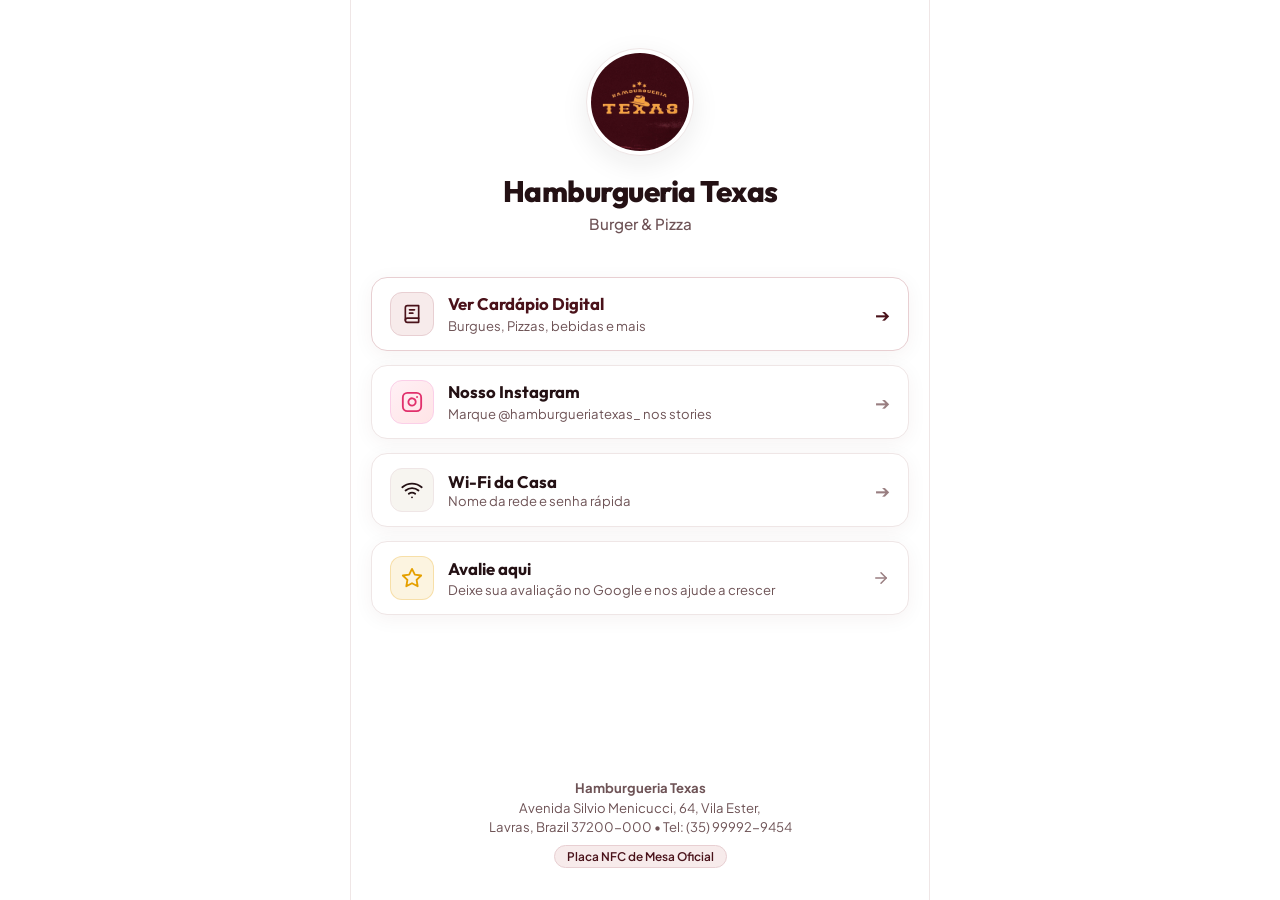
<file: index.html>
<!DOCTYPE html>
<html lang="pt-BR">

<head>
  <meta charset="UTF-8">
  <meta name="viewport"
    content="width=device-width, initial-scale=1.0, maximum-scale=1.0, user-scalable=no, viewport-fit=cover">
  <meta name="theme-color" content="#FAF9F5">
  <meta name="apple-mobile-web-app-status-bar-style" content="default">
  <meta name="description"
    content="O Sobrado — Hamburgueria artesanal & Chopp em ambiente histórico. Acesse o cardápio digital, conecte-se ao Wi-Fi e conheça nossas criações gastronômicas.">

  <!-- Open Graph / WhatsApp Preview -->
  <meta property="og:type" content="website">
  <meta property="og:title" content="Sobrado - Burger & Bar">
  <meta property="og:description"
    content="Cardápio digital artesanal, hambúrgueres Angus, porções e bebidas. Conecte-se e faça seu pedido.">
  <meta property="og:image" content="assets/images/Logo_Sobrado.jpg">
  <meta property="og:locale" content="pt_BR">
  <meta property="og:site_name" content="Sobrado">

  <title>Hamburgueria Texas - Cardápio Digital</title>

  <!-- Favicon com logo oficial -->
  <link rel="icon" type="image/jpeg" href="assets/images/logo.jpg">

  <!-- Estilos da Aplicação -->
  <link rel="stylesheet" href="assets/css/styles.css?v=2.9">
</head>

<body>

  <div class="app-container" id="hubAppContainer">
    <main class="hub-wrapper">

      <!-- Identidade e Boas-Vindas Centralizada (Topo Limpo & Minimalista) -->
      <section class="hub-identity">
        <div class="hub-logo-box">
          <img src="assets/images/logo.jpg" alt="Logotipo Hamburgueria Texas" class="hub-logo-img" width="108"
            height="108" loading="eager" />
        </div>

        <h1 class="hub-title">Hamburgueria Texas</h1>
        <p class="hub-subtitle">Burger & Pizza</p>

        <!-- Selo de Mesa Ativa Detectada via URL NFC (?mesa=XX) -->
        <div class="table-badge" id="hubTableBadge" style="display: none;">
          <span class="table-badge-dot" aria-hidden="true"></span>
          <span>Mesa <strong id="hubTableNumber">--</strong> Conectada</span>
        </div>
      </section>

      <!-- Ações do Hub de Mesa -->
      <nav class="hub-actions" aria-label="Menu principal de acesso">

        <!-- Opção 1: Ver Cardápio (Ação Principal) -->
        <a href="cardapio.html" class="hub-btn hub-btn-primary" id="hubMenuLink">
          <div class="hub-btn-left">
            <span class="hub-btn-icon" aria-hidden="true">
              <svg width="20" height="20" viewBox="0 0 24 24" fill="none" stroke="currentColor" stroke-width="2"
                stroke-linecap="round" stroke-linejoin="round">
                <path d="M4 19.5A2.5 2.5 0 0 1 6.5 17H20"></path>
                <path d="M6.5 2H20v20H6.5A2.5 2.5 0 0 1 4 19.5v-15A2.5 2.5 0 0 1 6.5 2z"></path>
                <line x1="9" y1="7" x2="15" y2="7"></line>
                <line x1="9" y1="11" x2="13" y2="11"></line>
              </svg>
            </span>
            <div class="hub-btn-text">
              <span class="hub-btn-title">Ver Cardápio Digital</span><br>
              <span class="hub-btn-desc">Burgues, Pizzas, bebidas e mais</span>
            </div>
          </div>
          <span class="hub-btn-arrow" aria-hidden="true">➔</span>
        </a>

        <!-- Opção 2: Nosso Instagram -->
        <a href="https://www.instagram.com/hamburgueriatexas_" target="_blank" rel="noopener noreferrer"
          class="hub-btn hub-btn-instagram" id="hubInstagramLink">
          <div class="hub-btn-left">
            <span class="hub-btn-icon" aria-hidden="true">
              <svg width="22" height="22" viewBox="0 0 24 24" fill="none" stroke="currentColor" stroke-width="2"
                stroke-linecap="round" stroke-linejoin="round">
                <rect x="2" y="2" width="20" height="20" rx="5" ry="5"></rect>
                <path d="M16 11.37A4 4 0 1 1 12.63 8 4 4 0 0 1 16 11.37z"></path>
                <line x1="17.5" y1="6.5" x2="17.51" y2="6.5"></line>
              </svg>
            </span>
            <div class="hub-btn-text">
              <span class="hub-btn-title">Nosso Instagram</span><br>
              <span class="hub-btn-desc">Marque @hamburgueriatexas_ nos stories</span>
            </div>
          </div>
          <span class="hub-btn-arrow" aria-hidden="true">➔</span>
        </a>

        <!-- Opção 3: Wi-Fi da Casa -->
        <button type="button" class="hub-btn hub-btn-wifi btn-trigger-wifi" id="hubWifiBtn">
          <div class="hub-btn-left">
            <span class="hub-btn-icon" aria-hidden="true" id="hubWifiIcon">
              <svg width="22" height="22" viewBox="0 0 24 24" fill="none" stroke="currentColor" stroke-width="2"
                stroke-linecap="round" stroke-linejoin="round">
                <path d="M5 12.55a11 11 0 0 1 14.08 0"></path>
                <path d="M1.42 9a16 16 0 0 1 21.16 0"></path>
                <path d="M8.53 16.11a6 6 0 0 1 6.95 0"></path>
                <line x1="12" y1="20" x2="12.01" y2="20"></line>
              </svg>
            </span>
            <div class="hub-btn-text">
              <span class="hub-btn-title" id="hubWifiTitle">Wi-Fi da Casa</span><br>
              <span class="hub-btn-desc" id="hubWifiDesc">Nome da rede e senha rápida</span>
            </div>
          </div>
          <span class="hub-btn-arrow" aria-hidden="true">➔</span>
        </button>

        <!-- Opção 4: Avalie aqui (Google Reviews) -->
        <a href="https://search.google.com/local/writereview?placeid=ChIJy28ljvP9nwARSlWBPfvGAM0" target="_blank"
          rel="noopener noreferrer" class="link-card" id="hubReviewLink">
          <div class="link-icon-wrapper" style="background: rgba(229, 160, 0, 0.12); color: #E5A000;">
            <svg width="22" height="22" viewBox="0 0 24 24" fill="none" stroke="currentColor" stroke-width="2"
              stroke-linecap="round" stroke-linejoin="round">
              <polygon
                points="12 2 15.09 8.26 22 9.27 17 14.14 18.18 21.02 12 17.77 5.82 21.02 7 14.14 2 9.27 8.91 8.26 12 2">
              </polygon>
            </svg>
          </div>
          <div class="link-info">
            <span class="link-title">Avalie aqui</span>
            <span class="link-desc">Deixe sua avaliação no Google e nos ajude a crescer</span>
          </div>
          <svg class="link-arrow" width="18" height="18" viewBox="0 0 24 24" fill="none" stroke="currentColor"
            stroke-width="2" stroke-linecap="round" stroke-linejoin="round">
            <line x1="5" y1="12" x2="19" y2="12"></line>
            <polyline points="12 5 19 12 12 19"></polyline>
          </svg>
        </a>

      </nav>

      <!-- Rodapé Institucional Oficial -->
      <footer class="hub-footer">
        <p class="hub-footer-text">
          <strong>Hamburgueria Texas</strong><br>
          Avenida Silvio Menicucci, 64, Vila Ester,<br>
          Lavras, Brazil 37200-000 • Tel: (35) 99992-9454
        </p>
        <span class="hub-footer-badge">Placa NFC de Mesa Oficial</span>
      </footer>

    </main>

    <!-- Modal de Wi-Fi -->
    <div class="modal-overlay" id="wifiModal" role="dialog" aria-modal="true" aria-labelledby="wifiModalTitle">
      <div class="wifi-modal-box">
        <div class="wifi-icon-large" aria-hidden="true">
          <svg width="32" height="32" viewBox="0 0 24 24" fill="none" stroke="currentColor" stroke-width="2"
            stroke-linecap="round" stroke-linejoin="round">
            <path d="M5 12.55a11 11 0 0 1 14.08 0"></path>
            <path d="M1.42 9a16 16 0 0 1 21.16 0"></path>
            <path d="M8.53 16.11a6 6 0 0 1 6.95 0"></path>
            <line x1="12" y1="20" x2="12.01" y2="20"></line>
          </svg>
        </div>

        <h2 class="wifi-modal-title" id="wifiModalTitle">Wi-Fi TEXAS</h2>
        <p class="wifi-modal-desc">Conecte-se gratuitamente à nossa rede exclusiva para clientes.</p>

        <!-- Visualização Padrão das Credenciais -->
        <div class="wifi-info-card" id="wifiDisplayView">
          <div class="wifi-row">
            <span class="wifi-row-label">Nome da Rede (SSID)</span>
            <span class="wifi-row-value wifi-ssid-value" id="wifiModalSsidVal">O Sobrado - Clientes</span>
          </div>
          <div class="wifi-row">
            <span class="wifi-row-label">Senha de Acesso</span>
            <span class="wifi-row-value wifi-password-value" id="wifiModalPasswordVal">sobradoburger</span>
          </div>
        </div>

        <!-- Formulário de Edição ADM (Oculto por Padrão) -->
        <div class="wifi-edit-form" id="wifiEditForm" style="display: none;">
          <div class="wifi-edit-field">
            <label class="wifi-edit-label" for="wifiEditSsidInput">Nome da Rede (SSID)</label>
            <input type="text" class="wifi-edit-input" id="wifiEditSsidInput" placeholder="Ex: O Sobrado - Clientes"
              autocomplete="off" />
          </div>
          <div class="wifi-edit-field">
            <label class="wifi-edit-label" for="wifiEditPasswordInput">Senha de Acesso</label>
            <input type="text" class="wifi-edit-input" id="wifiEditPasswordInput" placeholder="Ex: sobradoburger"
              autocomplete="off" />
          </div>
          <div class="wifi-edit-actions">
            <button type="button" class="btn-wifi-edit-cancel" id="btnCancelWifiEdit">Cancelar</button>
            <button type="button" class="btn-wifi-edit-save" id="btnSaveWifiEdit">Salvar Wi-Fi</button>
          </div>
        </div>

        <!-- Ações Principais -->
        <div class="wifi-main-actions" id="wifiMainActions">
          <button type="button" class="btn-copy-wifi" id="btnCopyWifiPassword">
            <svg width="18" height="18" viewBox="0 0 24 24" fill="none" stroke="currentColor" stroke-width="2"
              stroke-linecap="round" stroke-linejoin="round">
              <rect x="9" y="9" width="13" height="13" rx="2" ry="2"></rect>
              <path d="M5 15H4a2 2 0 0 1-2-2V4a2 2 0 0 1 2-2h9a2 2 0 0 1 2 2v1"></path>
            </svg>
            <span>Copiar Senha</span>
          </button>

          <!-- Botão ADM: Alterar Dados do Wi-Fi -->
          <button type="button" class="btn-admin-edit-wifi" id="btnOpenWifiEdit" style="display: none;">
            <svg width="15" height="15" viewBox="0 0 24 24" fill="none" stroke="currentColor" stroke-width="2"
              stroke-linecap="round" stroke-linejoin="round">
              <path d="M11 4H4a2 2 0 0 0-2 2v14a2 2 0 0 0 2 2h14a2 2 0 0 0 2-2v-7"></path>
              <path d="M18.5 2.5a2.121 2.121 0 0 1 3 3L12 15l-4 1 1-4 9.5-9.5z"></path>
            </svg>
            <span>✏️ Alterar Dados do Wi-Fi</span>
          </button>
        </div>

        <button type="button" class="btn-close-wifi-text" id="btnCloseWifi">
          Fechar Janela
        </button>
      </div>
    </div>

    <!-- Modal de Gate do Wi-Fi (Desbloqueio via Instagram) -->
    <div id="wifiGateModal" class="custom-modal" style="display: none;" role="dialog" aria-modal="true"
      aria-labelledby="wifiGateTitle">
      <div class="custom-modal-backdrop"></div>
      <div class="custom-modal-content">
        <button type="button" class="custom-modal-close" id="btnCloseWifiGate"
          aria-label="Fechar janela">&times;</button>
        <div class="gate-icon" aria-hidden="true">📱</div>
        <h3 class="gate-title" id="wifiGateTitle">Wi-Fi Exclusivo</h3>
        <p class="gate-text">Siga a <strong>Hamburgueria Texas</strong> no Instagram para liberar a senha da nossa rede
          em um clique!</p>
        <a href="https://www.instagram.com/hamburgueriatexas_" target="_blank" rel="noopener noreferrer"
          id="btnFollowAndUnlockWifi" class="btn-gate-action">
          <svg width="20" height="20" viewBox="0 0 24 24" fill="none" stroke="currentColor" stroke-width="2.2"
            stroke-linecap="round" stroke-linejoin="round" aria-hidden="true">
            <rect x="2" y="2" width="20" height="20" rx="5" ry="5"></rect>
            <path d="M16 11.37A4 4 0 1 1 12.63 8 4 4 0 0 1 16 11.37z"></path>
            <line x1="17.5" y1="6.5" x2="17.51" y2="6.5"></line>
          </svg>
          <span>Seguir no Instagram e Liberar Senha</span>
        </a>
      </div>
    </div>

    <!-- Toast de Notificação -->
    <div class="toast-notice" id="toastNotice" role="status" aria-live="polite"></div>

  </div>

  <!-- Scripts -->
  <script src="assets/js/products.js?v=2.9"></script>
  <script src="assets/js/supabase.js?v=2.9"></script>
  <script src="assets/js/app.js?v=2.9"></script>
</body>

</html>
</file>
<file: assets/css/styles.css>
/* =====================================================================
   TEXAS — CARDÁPIO DIGITAL & HUB NFC
   Design System Light Theme: Leve, Limpo, Sofisticado e Minimalista
   ===================================================================== */

@import url('https://fonts.googleapis.com/css2?family=Outfit:wght@400;500;600;700;800&family=Plus+Jakarta+Sans:wght@400;500;600;700&display=swap');

:root {
  /* 1. Paleta de Superfícies (Branco Minimalista & Limpo) */
  --bg-main: #FFFFFF;             /* Fundo 100% branco e arejado */
  --bg-main-alt: #FAF6F6;         /* Off-white com leve nuance vinho nobre */
  --bg-card: #FFFFFF;             /* Cartões brancos para destaque limpo dos itens */
  --bg-card-hover: #FDF9F9;       /* Micro-hover suave */
  --bg-input: #FAF5F5;            /* Fundo suave para inputs */
  --bg-chip: #F5EEEE;             /* Chips inativos com toque suave de vinho */
  --bg-chip-hover: #ECE2E2;       /* Hover dos chips */
  --bg-glass: rgba(255, 255, 255, 0.94); /* Vidro fosco translúcido no topo */

  /* 2. Cores da Marca — Hamburgueria Texas (Vinho Rústico Protagonista) */
  --brand-terracotta: #4A121A;        /* Tom vinho/bordô encorpado como cor principal de ação */
  --brand-terracotta-hover: #380C13;  /* Vinho mais escuro e imponente para hover/clique */
  --brand-terracotta-light: #F7EBEB;  /* Fundo sutil avermelhado para ícones e tags */
  --brand-terracotta-border: #E8CFD2; /* Borda delicada com tom de vinho suave */
  --brand-amber: #E89D35;             /* Mostarda/ouro texano para selos e estrelas */

  /* 3. Selo de Mesa e Status (Verde Sálvia) */
  --status-table-bg: #EAF6EE;
  --status-table-border: #C6E7D2;
  --status-table-text: #237841;
  --status-table-dot: #2E9B54;

  /* 4. Tipografia & Hierarquia de Contraste */
  --text-primary: #241114;          /* Marrom/vinho bem escuro de alto contraste */
  --text-heading: #4A121A;          /* Vinho forte nos títulos, seções e categorias */
  --text-secondary: #6E5356;        /* Ingredientes e descrições técnicas */
  --text-dim: #997E81;              /* Placeholders e textos discretos */
  --text-white: #FFFFFF;            /* Texto branco sobre botões vinho */

  /* 5. Bordas e Sombras Suaves */
  --border-subtle: #EFE6E6;         /* Linha sutil padrão */
  --border-divider: #F6EEEE;        /* Divisores internos */
  --border-focus: #4A121A;          /* Anel de foco no tom vinho da marca */

  --shadow-sm: 0 2px 8px rgba(74, 18, 26, 0.04);
  --shadow-card: 0 4px 20px rgba(74, 18, 26, 0.05);
  --shadow-card-hover: 0 8px 26px rgba(74, 18, 26, 0.08);
  --shadow-drawer: 0 -10px 40px rgba(74, 18, 26, 0.12);
  --shadow-modal: 0 16px 40px rgba(74, 18, 26, 0.14);

  /* 6. Medidas e Geometria */
  --font-heading: 'Outfit', -apple-system, BlinkMacSystemFont, sans-serif;
  --font-body: 'Plus Jakarta Sans', -apple-system, BlinkMacSystemFont, sans-serif;
  --radius-sm: 10px;
  --radius-md: 16px;
  --radius-lg: 20px;
  --radius-xl: 24px;
  --radius-full: 9999px;
  --header-height: 64px;
  --category-bar-height: 56px;
  --touch-target: 44px;
}

/* =====================================================================
   RESET E BASE
   ===================================================================== */
*, *::before, *::after {
  box-sizing: border-box;
  margin: 0;
  padding: 0;
  -webkit-tap-highlight-color: transparent;
}

html {
  font-size: 16px;
  scroll-behavior: smooth;
  background-color: var(--bg-main);
  color: var(--text-primary);
  font-family: var(--font-body);
  -webkit-font-smoothing: antialiased;
  -moz-osx-font-smoothing: grayscale;
}

body {
  min-height: 100vh;
  display: flex;
  flex-direction: column;
  background-color: var(--bg-main);
  color: var(--text-primary);
  overflow-x: hidden;
  padding-bottom: env(safe-area-inset-bottom, 20px);
}

img, video {
  display: block;
  max-width: 100%;
  height: auto;
}

button, a, input {
  font-family: inherit;
  color: inherit;
}

button {
  background: none;
  border: none;
  cursor: pointer;
}

a {
  text-decoration: none;
}

/* =====================================================================
   CONTAINER DO APP (MOBILE-FIRST)
   ===================================================================== */
.app-container {
  width: 100%;
  max-width: 580px;
  margin: 0 auto;
  min-height: 100vh;
  position: relative;
  display: flex;
  flex-direction: column;
  background-color: var(--bg-main);
}

/* =====================================================================
   1. HUB DE ENTRADA (INDEX.HTML / LINKTREE DA MESA)
   ===================================================================== */
.hub-wrapper {
  display: flex;
  flex-direction: column;
  min-height: 100vh;
  padding: 48px 20px 32px 20px;
  padding-top: max(48px, env(safe-area-inset-top, 32px));
  position: relative;
  z-index: 1;
}

/* Identidade Centralizada do Sobrado (Clean & Minimalista) */
.hub-identity {
  display: flex;
  flex-direction: column;
  align-items: center;
  text-align: center;
  margin-top: 0;
  margin-bottom: 30px;
  position: relative;
  z-index: 2;
}

.hub-logo-box {
  width: 108px;
  height: 108px;
  border-radius: 50%;
  padding: 4px;
  background-color: #FFFFFF;
  border: 1px solid var(--border-subtle);
  box-shadow: 0 8px 28px rgba(31, 30, 28, 0.08);
  margin-bottom: 16px;
  transition: transform 0.25s ease, box-shadow 0.25s ease;
  display: flex;
  align-items: center;
  justify-content: center;
  overflow: hidden;
}

.hub-logo-box:hover {
  transform: translateY(-2px);
  box-shadow: 0 12px 32px rgba(31, 30, 28, 0.12);
}

.hub-logo-img {
  width: 100%;
  height: 100%;
  border-radius: 50%;
  object-fit: cover;
  background-color: #FFFFFF;
}

.hub-title {
  font-family: var(--font-heading);
  font-size: 1.85rem;
  font-weight: 800;
  letter-spacing: -0.5px;
  color: var(--text-primary);
  margin-bottom: 4px;
}

.hub-subtitle {
  font-size: 0.95rem;
  color: var(--text-secondary);
  font-weight: 500;
  margin-bottom: 14px;
}

/* Selo de Mesa Ativa Clean */
.table-badge {
  display: inline-flex;
  align-items: center;
  gap: 8px;
  background-color: var(--status-table-bg);
  border: 1px solid var(--status-table-border);
  padding: 6px 14px;
  border-radius: var(--radius-full);
  font-size: 0.85rem;
  font-weight: 600;
  color: var(--status-table-text);
  box-shadow: 0 2px 6px rgba(35, 120, 65, 0.06);
}

.table-badge-dot {
  width: 8px;
  height: 8px;
  border-radius: 50%;
  background-color: var(--status-table-dot);
  box-shadow: 0 0 6px rgba(46, 155, 84, 0.5);
  animation: pulseGreen 2.2s infinite ease-in-out;
}

@keyframes pulseGreen {
  0%, 100% { transform: scale(0.9); opacity: 0.85; }
  50% { transform: scale(1.15); opacity: 1; }
}

/* Lista de Ações do Hub */
.hub-actions {
  display: flex;
  flex-direction: column;
  gap: 14px;
  width: 100%;
  margin-bottom: 28px;
}

.hub-btn {
  display: flex;
  align-items: center;
  justify-content: space-between;
  width: 100%;
  min-height: 68px;
  padding: 14px 18px;
  border-radius: var(--radius-md);
  background-color: var(--bg-card);
  border: 1px solid var(--border-subtle);
  color: var(--text-primary);
  box-shadow: var(--shadow-card);
  transition: transform 0.18s cubic-bezier(0.16, 1, 0.3, 1), box-shadow 0.18s ease, border-color 0.18s ease;
  position: relative;
}

.hub-btn:hover {
  box-shadow: var(--shadow-card-hover);
  border-color: #DFDBD3;
  transform: translateY(-1px);
}

.hub-btn:active {
  transform: scale(0.985);
}

.hub-btn-left {
  display: flex;
  align-items: center;
  gap: 14px;
}

.hub-btn-icon {
  width: 44px;
  height: 44px;
  border-radius: 12px;
  display: flex;
  align-items: center;
  justify-content: center;
  font-size: 1.25rem;
  flex-shrink: 0;
  background-color: var(--bg-main-alt);
  border: 1px solid var(--border-subtle);
  color: var(--text-primary);
  transition: transform 0.2s ease, background-color 0.2s ease;
}

.hub-btn-text {
  text-align: left;
}

.hub-btn-title {
  font-family: var(--font-heading);
  font-size: 1.05rem;
  font-weight: 700;
  color: var(--text-primary);
  line-height: 1.25;
}

.hub-btn-desc {
  font-size: 0.82rem;
  color: var(--text-secondary);
  margin-top: 3px;
}

.hub-btn-arrow {
  color: var(--text-dim);
  font-size: 1.15rem;
  transition: transform 0.2s ease, color 0.2s ease;
}

.hub-btn:hover .hub-btn-arrow {
  transform: translateX(3px);
  color: var(--brand-terracotta);
}

/* Botão 1: Ver Cardápio (Ação Principal com Acento Terracota Nobre) */
.hub-btn-primary {
  border-color: var(--brand-terracotta-border);
  background-color: #FFFFFF;
}

.hub-btn-primary .hub-btn-icon {
  background-color: var(--brand-terracotta-light);
  border-color: var(--brand-terracotta-border);
  color: var(--brand-terracotta);
}

.hub-btn-primary .hub-btn-title {
  color: var(--brand-terracotta);
}

.hub-btn-primary .hub-btn-arrow {
  color: var(--brand-terracotta);
}

/* Botão 2: Instagram */
.hub-btn-instagram .hub-btn-icon {
  background: linear-gradient(135deg, #FFF0F5 0%, #FFE4E6 100%);
  border-color: #FBCFE8;
  color: #E1306C;
}

/* Botão 3: Wi-Fi */
.hub-btn-wifi .hub-btn-icon {
  background-color: #F7F5F0;
  color: var(--text-primary);
}

/* Botão 4: Avaliação no Google & Estilos Link-Card */
.link-card {
  display: flex;
  align-items: center;
  justify-content: space-between;
  width: 100%;
  min-height: 68px;
  padding: 14px 18px;
  border-radius: var(--radius-md);
  background-color: var(--bg-card);
  border: 1px solid var(--border-subtle);
  color: var(--text-primary);
  box-shadow: var(--shadow-card);
  transition: transform 0.18s cubic-bezier(0.16, 1, 0.3, 1), box-shadow 0.18s ease, border-color 0.18s ease;
  position: relative;
  text-decoration: none;
  gap: 14px;
}

.link-card:hover {
  box-shadow: var(--shadow-card-hover);
  border-color: #DFDBD3;
  transform: translateY(-1px);
}

.link-card:active {
  transform: scale(0.985);
}

.link-icon-wrapper {
  width: 44px;
  height: 44px;
  border-radius: 12px;
  display: flex;
  align-items: center;
  justify-content: center;
  font-size: 1.25rem;
  flex-shrink: 0;
  border: 1px solid rgba(229, 160, 0, 0.25);
  transition: transform 0.2s ease, background-color 0.2s ease;
}

.link-card:hover .link-icon-wrapper {
  transform: scale(1.05);
}

.link-info {
  display: flex;
  flex-direction: column;
  text-align: left;
  flex: 1;
}

.link-title {
  font-family: var(--font-heading);
  font-size: 1.05rem;
  font-weight: 700;
  color: var(--text-primary);
  line-height: 1.25;
}

.link-desc {
  font-size: 0.82rem;
  color: var(--text-secondary);
  margin-top: 3px;
}

.link-arrow {
  color: var(--text-dim);
  flex-shrink: 0;
  transition: transform 0.2s ease, color 0.2s ease;
}

.link-card:hover .link-arrow {
  transform: translateX(3px);
  color: #E5A000;
}

/* Rodapé do Hub */
.hub-footer {
  margin-top: auto;
  text-align: center;
  padding-top: 20px;
}

.hub-footer-text {
  font-size: 0.82rem;
  color: var(--text-secondary);
  line-height: 1.5;
}

.hub-footer-badge {
  display: inline-block;
  margin-top: 8px;
  font-size: 0.74rem;
  font-weight: 600;
  color: var(--brand-terracotta);
  background-color: var(--brand-terracotta-light);
  border: 1px solid var(--brand-terracotta-border);
  padding: 3px 12px;
  border-radius: var(--radius-full);
}

/* =====================================================================
   2. CARDÁPIO DIGITAL (CARDAPIO.HTML)
   ===================================================================== */

/* Header Compacto Sticky */
.menu-header {
  position: sticky;
  top: 0;
  z-index: 100;
  height: var(--header-height);
  background: var(--bg-glass);
  backdrop-filter: blur(12px);
  -webkit-backdrop-filter: blur(12px);
  border-bottom: 1px solid var(--border-subtle);
  display: flex;
  align-items: center;
  justify-content: space-between;
  padding: 0 16px;
  padding-top: env(safe-area-inset-top, 0px);
}

.header-left {
  display: flex;
  align-items: center;
  gap: 12px;
}

.btn-back-hub {
  width: 40px;
  height: 40px;
  border-radius: 12px;
  background-color: var(--bg-card);
  border: 1px solid var(--border-subtle);
  display: flex;
  align-items: center;
  justify-content: center;
  color: var(--text-primary);
  box-shadow: var(--shadow-sm);
  transition: transform 0.1s ease, border-color 0.15s ease;
}

.btn-back-hub:active {
  transform: scale(0.92);
}

.header-brand {
  display: flex;
  align-items: center;
  gap: 10px;
}

.header-logo-mini {
  width: 36px;
  height: 36px;
  border-radius: 50%;
  object-fit: cover;
  border: 1.5px solid var(--border-subtle);
  background-color: #FFFFFF;
}

.header-title-box {
  display: flex;
  flex-direction: column;
}

.header-title {
  font-family: var(--font-heading);
  font-size: 1.15rem;
  font-weight: 800;
  color: var(--text-primary);
  line-height: 1.1;
  letter-spacing: -0.3px;
}

.header-desc {
  font-size: 0.74rem;
  color: var(--text-secondary);
  font-weight: 500;
}

.header-right {
  display: flex;
  align-items: center;
  gap: 8px;
}

.header-table-badge {
  display: flex;
  align-items: center;
  gap: 6px;
  background-color: var(--status-table-bg);
  border: 1px solid var(--status-table-border);
  padding: 5px 12px;
  border-radius: var(--radius-full);
  font-size: 0.8rem;
  font-weight: 700;
  color: var(--status-table-text);
}

.header-wifi-btn {
  width: 40px;
  height: 40px;
  border-radius: 12px;
  background-color: var(--bg-card);
  border: 1px solid var(--border-subtle);
  display: flex;
  align-items: center;
  justify-content: center;
  color: var(--text-primary);
  box-shadow: var(--shadow-sm);
  transition: transform 0.1s ease;
}

.header-wifi-btn:active {
  transform: scale(0.92);
}

.header-admin-btn {
  width: 40px;
  height: 40px;
  border-radius: 12px;
  background-color: var(--bg-card);
  border: 1px solid var(--border-subtle);
  display: flex;
  align-items: center;
  justify-content: center;
  color: var(--text-primary);
  box-shadow: var(--shadow-sm);
  transition: transform 0.1s ease, border-color 0.15s ease, background-color 0.15s ease, color 0.15s ease;
  cursor: pointer;
}

.header-admin-btn:hover {
  border-color: #DFDBD3;
  color: var(--brand-terracotta);
}

.header-admin-btn:active {
  transform: scale(0.92);
}

body.admin-mode-active .header-admin-btn,
.header-admin-btn.active {
  background-color: var(--brand-terracotta-light);
  border-color: var(--brand-terracotta-border);
  color: var(--brand-terracotta);
}

.header-cart-btn {
  position: relative;
  width: 40px;
  height: 40px;
  border-radius: 12px;
  background-color: var(--bg-card);
  border: 1px solid var(--border-subtle);
  display: flex;
  align-items: center;
  justify-content: center;
  color: var(--text-primary);
  box-shadow: var(--shadow-sm);
  transition: transform 0.1s ease, border-color 0.15s ease;
  cursor: pointer;
}

.header-cart-btn:active {
  transform: scale(0.92);
}

.cart-badge {
  position: absolute;
  top: -4px;
  right: -4px;
  min-width: 19px;
  height: 19px;
  padding: 0 5px;
  border-radius: var(--radius-full);
  background-color: var(--brand-terracotta);
  color: #FFFFFF;
  font-size: 0.72rem;
  font-weight: 800;
  display: flex;
  align-items: center;
  justify-content: center;
  box-shadow: 0 2px 6px rgba(200, 90, 23, 0.45);
  border: 2px solid #FFFFFF;
  line-height: 1;
  transition: transform 0.2s cubic-bezier(0.175, 0.885, 0.32, 1.275);
}

/* Barra de Pesquisa Rápida */
.search-container {
  padding: 14px 16px 8px 16px;
  position: relative;
}

.search-input-wrapper {
  position: relative;
  display: flex;
  align-items: center;
  background-color: var(--bg-card);
  border: 1px solid var(--border-subtle);
  border-radius: var(--radius-md);
  padding: 0 14px;
  box-shadow: var(--shadow-sm);
  transition: border-color 0.2s ease, box-shadow 0.2s ease;
}

.search-input-wrapper:focus-within {
  border-color: var(--brand-terracotta);
  box-shadow: 0 0 0 3px rgba(200, 90, 23, 0.12);
}

.search-icon {
  color: var(--text-dim);
  font-size: 1.05rem;
  margin-right: 10px;
  flex-shrink: 0;
  display: flex;
  align-items: center;
}

.search-input {
  width: 100%;
  height: 46px;
  background: transparent;
  border: none;
  outline: none;
  color: var(--text-primary);
  font-size: 0.95rem;
  font-weight: 500;
}

.search-input::placeholder {
  color: var(--text-dim);
}

.search-clear-btn {
  width: 28px;
  height: 28px;
  display: none;
  align-items: center;
  justify-content: center;
  color: var(--text-dim);
  border-radius: 50%;
  font-size: 0.85rem;
  transition: color 0.15s ease;
}

.search-clear-btn:hover {
  color: var(--text-primary);
}

.search-input:not(:placeholder-shown) ~ .search-clear-btn {
  display: flex;
}

/* Barra de Categorias Horizontal Sticky */
.categories-bar-wrapper {
  position: sticky;
  top: var(--header-height);
  z-index: 90;
  background: var(--bg-glass);
  backdrop-filter: blur(12px);
  -webkit-backdrop-filter: blur(12px);
  border-bottom: 1px solid var(--border-subtle);
  padding: 10px 0;
}

.categories-bar {
  display: flex;
  gap: 8px;
  overflow-x: auto;
  scroll-behavior: smooth;
  padding: 0 16px;
  scrollbar-width: none;
  -ms-overflow-style: none;
}

.categories-bar::-webkit-scrollbar {
  display: none;
}

.category-tab {
  display: inline-flex;
  align-items: center;
  justify-content: center;
  padding: 8px 16px;
  min-height: 38px;
  border-radius: var(--radius-full);
  background-color: #F0EFEA;
  border: 1px solid var(--border-subtle);
  color: #555555;
  font-size: 0.86rem;
  font-weight: 600;
  white-space: nowrap;
  flex-shrink: 0;
  transition: all 0.2s cubic-bezier(0.16, 1, 0.3, 1);
  cursor: pointer;
  letter-spacing: -0.1px;
}

.category-tab:hover {
  background-color: #E8E6E0;
  color: var(--text-primary);
  border-color: #D8D4CC;
}

.category-tab.active {
  background-color: var(--brand-terracotta);
  color: #FFFFFF;
  border-color: var(--brand-terracotta);
  box-shadow: 0 3px 12px rgba(200, 90, 23, 0.24);
  font-weight: 700;
}

/* =====================================================================
   SEÇÕES E LISTAGEM DE PRODUTOS
   ===================================================================== */
.menu-content {
  padding: 16px;
  display: flex;
  flex-direction: column;
  gap: 32px;
}

.menu-section {
  scroll-margin-top: calc(var(--header-height) + var(--category-bar-height) + 14px);
}

.section-header {
  margin-bottom: 14px;
}

.section-title-wrap {
  display: flex;
  align-items: center;
  justify-content: space-between;
  gap: 12px;
  margin-bottom: 4px;
}

.section-title {
  font-family: var(--font-heading);
  font-size: 1.35rem;
  font-weight: 800;
  color: var(--text-primary);
  letter-spacing: -0.3px;
  line-height: 1.25;
}

.section-count {
  font-size: 0.78rem;
  font-weight: 600;
  color: var(--text-secondary);
  background-color: var(--bg-main-alt);
  border: 1px solid var(--border-subtle);
  padding: 3px 10px;
  border-radius: var(--radius-full);
  white-space: nowrap;
  flex-shrink: 0;
}

.section-desc {
  font-size: 0.85rem;
  color: var(--text-secondary);
  line-height: 1.45;
}

/* Grade de Produtos */
.products-grid {
  display: flex;
  flex-direction: column;
  gap: 14px;
}

/* Card do Produto (Clean & Refinado) */
.product-card {
  display: flex;
  gap: 14px;
  background-color: var(--bg-card);
  border: 1px solid var(--border-subtle);
  border-radius: var(--radius-lg);
  padding: 12px;
  box-shadow: var(--shadow-card);
  cursor: pointer;
  transition: transform 0.18s ease, border-color 0.18s ease, box-shadow 0.18s ease;
  position: relative;
  overflow: hidden;
}

.product-card:active {
  transform: scale(0.985);
}

.product-card:hover {
  border-color: #DFDBD3;
  box-shadow: var(--shadow-card-hover);
}

/* Imagem e Miniatura do Card */
.product-card-media {
  width: 104px;
  height: 104px;
  flex-shrink: 0;
  border-radius: var(--radius-md);
  overflow: hidden;
  position: relative;
  background-color: var(--bg-main-alt);
  border: 1px solid var(--border-subtle);
}

.product-card-img {
  width: 100%;
  height: 100%;
  object-fit: cover;
  transition: transform 0.3s ease;
}

.product-card:hover .product-card-img {
  transform: scale(1.04);
}

/* Fallback de mídia caso imagem falte */
.media-fallback {
  width: 100%;
  height: 100%;
  display: flex;
  flex-direction: column;
  align-items: center;
  justify-content: center;
  background: var(--bg-main-alt);
  color: var(--brand-terracotta);
  font-size: 1.8rem;
}

/* Badge de Destaque Discreta e Elegante */
.product-badge {
  position: absolute;
  top: 6px;
  left: 6px;
  background-color: rgba(255, 255, 255, 0.94);
  backdrop-filter: blur(4px);
  -webkit-backdrop-filter: blur(4px);
  border: 1px solid var(--brand-terracotta-border);
  color: var(--brand-terracotta);
  font-size: 0.65rem;
  font-weight: 700;
  padding: 2px 7px;
  border-radius: 6px;
  text-transform: uppercase;
  letter-spacing: 0.3px;
  box-shadow: 0 2px 6px rgba(0, 0, 0, 0.06);
}

/* Informações do Produto */
.product-card-info {
  display: flex;
  flex-direction: column;
  flex: 1;
  min-width: 0;
}

.product-card-name {
  font-family: var(--font-heading);
  font-size: 1.08rem;
  font-weight: 700;
  color: var(--text-primary);
  line-height: 1.25;
  margin-bottom: 4px;
  display: -webkit-box;
  -webkit-line-clamp: 2;
  -webkit-box-orient: vertical;
  overflow: hidden;
}

.product-card-desc {
  font-size: 0.82rem;
  color: var(--text-secondary);
  line-height: 1.45;
  display: -webkit-box;
  -webkit-line-clamp: 2;
  -webkit-box-orient: vertical;
  overflow: hidden;
  margin-bottom: 8px;
}

.product-card-footer {
  margin-top: auto;
  display: flex;
  align-items: center;
  justify-content: space-between;
}

.product-price {
  font-family: var(--font-heading);
  font-size: 1.15rem;
  font-weight: 800;
  color: var(--brand-terracotta);
  letter-spacing: -0.2px;
}

.product-price-currency {
  font-size: 0.8rem;
  font-weight: 600;
  margin-right: 2px;
  color: var(--brand-terracotta);
}

.btn-open-detail {
  display: inline-flex;
  align-items: center;
  justify-content: center;
  width: 32px;
  height: 32px;
  border-radius: 50%;
  background-color: var(--bg-main-alt);
  border: 1px solid var(--border-subtle);
  color: var(--text-secondary);
  font-size: 0.85rem;
  transition: all 0.18s ease;
}

.product-card:hover .btn-open-detail {
  background-color: var(--brand-terracotta);
  border-color: var(--brand-terracotta);
  color: #FFFFFF;
  transform: scale(1.08);
}

/* Estado de busca vazia */
.empty-search-state {
  display: none;
  flex-direction: column;
  align-items: center;
  justify-content: center;
  padding: 48px 20px;
  text-align: center;
}

.empty-search-state.show {
  display: flex;
}

.empty-icon {
  font-size: 3rem;
  margin-bottom: 12px;
  opacity: 0.7;
}

.empty-title {
  font-family: var(--font-heading);
  font-size: 1.25rem;
  font-weight: 700;
  color: var(--text-primary);
  margin-bottom: 4px;
}

.empty-desc {
  font-size: 0.88rem;
  color: var(--text-secondary);
}

/* =====================================================================
   3. MODAL / BOTTOM SHEET DE DETALHES DO PRODUTO (LIGHT THEME)
   ===================================================================== */
.modal-overlay {
  position: fixed;
  inset: 0;
  background-color: rgba(31, 30, 28, 0.45);
  backdrop-filter: blur(8px);
  -webkit-backdrop-filter: blur(8px);
  z-index: 200;
  display: flex;
  align-items: flex-end;
  justify-content: center;
  opacity: 0;
  visibility: hidden;
  transition: opacity 0.25s ease, visibility 0.25s ease;
}

.modal-overlay.active {
  opacity: 1;
  visibility: visible;
}

.product-drawer {
  position: relative;
  width: 100%;
  max-width: 580px;
  max-height: 90vh;
  background-color: #FFFFFF;
  border-top-left-radius: 20px;
  border-top-right-radius: 20px;
  border: 1px solid var(--border-subtle);
  border-bottom: none;
  box-shadow: var(--shadow-drawer);
  display: flex;
  flex-direction: column;
  overflow: hidden;
  transform: translateY(100%);
  transition: transform 0.3s cubic-bezier(0.16, 1, 0.3, 1);
  padding-bottom: env(safe-area-inset-bottom, 20px);
}

.modal-overlay.active .product-drawer {
  transform: translateY(0);
}

/* Handle superior de arrastar */
.drawer-handle-bar {
  width: 100%;
  display: flex;
  justify-content: center;
  padding: 10px 0 6px 0;
  position: absolute;
  top: 0;
  left: 0;
  z-index: 15;
  pointer-events: none;
}

.drawer-handle {
  width: 44px;
  height: 5px;
  background-color: rgba(255, 255, 255, 0.85);
  border-radius: var(--radius-full);
  box-shadow: 0 1px 4px rgba(0, 0, 0, 0.35);
}

/* Mídia em destaque no topo do modal */
.drawer-media-wrap,
.modal-media,
.modal-image-container {
  position: relative;
  width: 100%;
  height: clamp(280px, 75vw, 320px);
  aspect-ratio: 4 / 3;
  min-height: 280px;
  max-height: 320px;
  background-color: #F7F5F0;
  overflow: hidden;
  flex-shrink: 0;
  display: flex;
  align-items: center;
  justify-content: center;
  border-top-left-radius: 20px;
  border-top-right-radius: 20px;
}

@supports (aspect-ratio: 4 / 3) {
  .drawer-media-wrap,
  .modal-media,
  .modal-image-container {
    height: auto;
  }
}

/* Vinheta suave no topo para destacar o handle e o botão fechar */
.drawer-media-wrap::before,
.modal-media::before,
.modal-image-container::before {
  content: "";
  position: absolute;
  top: 0;
  left: 0;
  right: 0;
  height: 60px;
  background: linear-gradient(
    to bottom,
    rgba(0, 0, 0, 0.28) 0%,
    rgba(0, 0, 0, 0.1) 40%,
    transparent 100%
  );
  z-index: 2;
  pointer-events: none;
}

.drawer-media-img,
.drawer-media-video,
.modal-media img,
.modal-image-container img {
  width: 100%;
  height: 100%;
  object-fit: cover;
  object-position: center 75%;
  display: block;
}

/* Regra e classe dedicada para manter o hambúrguer centralizado e visível por inteiro */
.burger-focus,
.drawer-media-img.burger-focus,
.modal-media img.burger-focus,
.modal-image-container img.burger-focus {
  object-fit: cover;
  object-position: center 75%;
}

.focus-bottom,
.drawer-media-img.focus-bottom {
  object-fit: cover;
  object-position: bottom center;
}

/* Imagens verticais ou que necessitem de acomodação completa sem cortes */
.drawer-media-img.is-vertical,
.drawer-media-img.contain-fit {
  object-fit: contain;
  object-position: center;
  background-color: #F7F5F0;
}

.drawer-media-gradient {
  position: absolute;
  inset: 0;
  background: linear-gradient(
    to bottom,
    rgba(0, 0, 0, 0.2) 0%,
    transparent 50%,
    rgba(255, 255, 255, 0.95) 100%
  );
  pointer-events: none;
}

/* Botão Fechar Modal Flutuante com alto contraste e nitidez */
.btn-close-modal {
  position: absolute;
  top: 14px;
  right: 14px;
  width: 38px;
  height: 38px;
  border-radius: 50%;
  background-color: rgba(255, 255, 255, 0.95);
  backdrop-filter: blur(8px);
  -webkit-backdrop-filter: blur(8px);
  border: 1px solid rgba(255, 255, 255, 0.9);
  color: #1F1E1C;
  display: flex;
  align-items: center;
  justify-content: center;
  font-size: 1.15rem;
  font-weight: 700;
  line-height: 1;
  z-index: 20;
  box-shadow: 0 4px 14px rgba(0, 0, 0, 0.18), 0 1px 3px rgba(0, 0, 0, 0.12);
  cursor: pointer;
  transition: transform 0.15s ease, background-color 0.15s ease, box-shadow 0.15s ease;
}

.btn-close-modal:hover {
  background-color: #FFFFFF;
  transform: scale(1.05);
  box-shadow: 0 6px 18px rgba(0, 0, 0, 0.22);
}

.btn-close-modal:active {
  transform: scale(0.92);
}

/* Conteúdo do Drawer */
.drawer-body {
  padding: 18px 20px 24px 20px;
  overflow-y: auto;
  display: flex;
  flex-direction: column;
  gap: 16px;
  background-color: #FFFFFF;
}

.drawer-badge {
  display: inline-block;
  align-self: flex-start;
  font-size: 0.72rem;
  font-weight: 700;
  text-transform: uppercase;
  color: var(--brand-terracotta);
  background-color: var(--brand-terracotta-light);
  border: 1px solid var(--brand-terracotta-border);
  padding: 4px 12px;
  border-radius: var(--radius-full);
}

.drawer-header-row {
  display: flex;
  align-items: flex-start;
  justify-content: space-between;
  gap: 12px;
}

.drawer-title {
  font-family: var(--font-heading);
  font-size: 1.5rem;
  font-weight: 800;
  color: var(--text-primary);
  line-height: 1.2;
}

.drawer-price {
  font-family: var(--font-heading);
  font-size: 1.5rem;
  font-weight: 800;
  color: var(--brand-terracotta);
  white-space: nowrap;
}

.drawer-desc {
  font-size: 0.95rem;
  line-height: 1.6;
  color: var(--text-secondary);
}

/* Seção de Ingredientes */
.drawer-section-title {
  font-family: var(--font-heading);
  font-size: 0.9rem;
  font-weight: 700;
  color: var(--text-primary);
  text-transform: uppercase;
  letter-spacing: 0.5px;
  margin-bottom: 8px;
}

.ingredients-list {
  display: flex;
  flex-wrap: wrap;
  gap: 8px;
  list-style: none;
}

.ingredient-pill {
  font-size: 0.82rem;
  font-weight: 500;
  color: var(--text-heading);
  background-color: var(--bg-main-alt);
  border: 1px solid var(--border-subtle);
  padding: 6px 14px;
  border-radius: var(--radius-full);
  display: inline-flex;
  align-items: center;
  gap: 6px;
}

.ingredient-pill::before {
  content: "•";
  color: var(--brand-terracotta);
  font-size: 1.15rem;
}

/* Card de Acompanhamento / Molho Incluso */
.drawer-accompaniment-card {
  display: flex;
  align-items: flex-start;
  gap: 12px;
  background-color: var(--brand-terracotta-light);
  border: 1px solid var(--brand-terracotta-border);
  border-radius: var(--radius-md);
  padding: 12px 14px;
}

.accompaniment-icon {
  font-size: 1.25rem;
  line-height: 1;
  flex-shrink: 0;
  margin-top: 1px;
}

.accompaniment-text {
  display: flex;
  flex-direction: column;
  gap: 2px;
}

.accompaniment-title {
  font-size: 0.76rem;
  font-weight: 700;
  text-transform: uppercase;
  letter-spacing: 0.4px;
  color: var(--brand-terracotta);
}

.accompaniment-desc {
  font-size: 0.88rem;
  color: var(--text-primary);
  line-height: 1.4;
  font-weight: 500;
}

/* Fallback Grande no Modal de Detalhes */
.media-fallback-large {
  width: 100%;
  height: 100%;
  min-height: 280px;
  display: flex;
  flex-direction: column;
  align-items: center;
  justify-content: center;
  background: linear-gradient(135deg, #FAF9F5 0%, #F5F1E8 100%);
  border-bottom: 1px solid var(--border-subtle);
  position: relative;
  text-align: center;
  padding: 20px;
}

.media-fallback-large .fallback-svg-wrap {
  width: 80px;
  height: 80px;
  border-radius: 50%;
  background-color: #FFFFFF;
  border: 1.5px solid var(--brand-terracotta-border);
  display: flex;
  align-items: center;
  justify-content: center;
  box-shadow: 0 4px 16px rgba(200, 90, 23, 0.12);
  margin-bottom: 12px;
}

.media-fallback-large .fallback-brand-tag {
  font-size: 0.72rem;
  font-weight: 700;
  text-transform: uppercase;
  letter-spacing: 0.6px;
  color: var(--brand-terracotta);
  background: rgba(200, 90, 23, 0.08);
  border: 1px solid var(--brand-terracotta-border);
  padding: 3px 12px;
  border-radius: var(--radius-full);
}

/* =====================================================================
   SEÇÃO DE ADICIONAIS NO MODAL DE DETALHES (EXCLUSIVO AO CLICAR)
   ===================================================================== */
.drawer-addons-section {
  display: flex;
  flex-direction: column;
  gap: 10px;
  padding-top: 4px;
}

.drawer-addons-header {
  display: flex;
  align-items: center;
  justify-content: space-between;
  gap: 8px;
}

.drawer-addons-header .drawer-section-title {
  margin-bottom: 0;
}

.drawer-addons-optional-badge {
  font-size: 0.72rem;
  font-weight: 600;
  color: var(--text-dim);
  background-color: var(--bg-main-alt);
  border: 1px solid var(--border-subtle);
  padding: 2px 8px;
  border-radius: var(--radius-full);
  text-transform: uppercase;
  letter-spacing: 0.5px;
}

.drawer-addons-list {
  display: flex;
  flex-direction: column;
  gap: 8px;
}

.drawer-addon-item {
  display: flex;
  align-items: center;
  justify-content: space-between;
  gap: 12px;
  padding: 10px 14px;
  background-color: #FFFFFF;
  border: 1px solid var(--border-subtle);
  border-radius: var(--radius-md);
  cursor: pointer;
  user-select: none;
  transition: all 0.18s ease;
  position: relative;
}

.drawer-addon-item:hover {
  background-color: #FAFAF7;
  border-color: #DFDBD3;
}

/* Destaque sutil com borda terracota e fundo creme leve ao marcar */
.drawer-addon-item.selected,
.drawer-addon-item:has(.addon-checkbox:checked) {
  background-color: #FDF9F5;
  border-color: var(--brand-terracotta);
  box-shadow: 0 2px 8px rgba(200, 90, 23, 0.08);
}

.drawer-addon-item-left {
  display: flex;
  align-items: center;
  gap: 12px;
  min-width: 0;
  flex: 1;
}

/* Checkbox Estilizado Personalizado */
.addon-checkbox-wrap {
  position: relative;
  width: 20px;
  height: 20px;
  flex-shrink: 0;
  display: flex;
  align-items: center;
  justify-content: center;
}

.addon-checkbox {
  position: absolute;
  opacity: 0;
  width: 100%;
  height: 100%;
  cursor: pointer;
  margin: 0;
  z-index: 2;
}

.addon-custom-check {
  width: 20px;
  height: 20px;
  border-radius: 6px;
  border: 1.5px solid #D5D1C8;
  background-color: #FFFFFF;
  display: flex;
  align-items: center;
  justify-content: center;
  color: transparent;
  transition: all 0.18s ease;
  pointer-events: none;
}

.addon-checkbox:checked + .addon-custom-check,
.drawer-addon-item.selected .addon-custom-check {
  background-color: var(--brand-terracotta);
  border-color: var(--brand-terracotta);
  color: #FFFFFF;
  box-shadow: 0 2px 6px rgba(200, 90, 23, 0.25);
}

.addon-name {
  font-size: 0.92rem;
  font-weight: 600;
  color: var(--text-primary);
  line-height: 1.3;
}

.drawer-addon-item.selected .addon-name,
.drawer-addon-item:has(.addon-checkbox:checked) .addon-name {
  color: #2D2B28;
}

.addon-price {
  font-family: var(--font-heading);
  font-size: 0.88rem;
  font-weight: 700;
  color: var(--brand-terracotta);
  white-space: nowrap;
  letter-spacing: -0.2px;
}

/* Ações do Modal de Detalhes */
.drawer-actions {
  margin-top: 8px;
  display: flex;
  flex-direction: column;
  gap: 10px;
  position: sticky;
  bottom: 0;
  background: linear-gradient(to top, #FFFFFF 90%, rgba(255, 255, 255, 0));
  padding-top: 10px;
  padding-bottom: 2px;
  z-index: 10;
}

.btn-primary-action {
  width: 100%;
  min-height: 52px;
  background-color: var(--brand-terracotta);
  border-radius: var(--radius-md);
  color: #FFFFFF;
  font-family: var(--font-heading);
  font-weight: 700;
  font-size: 1rem;
  display: flex;
  align-items: center;
  justify-content: center;
  gap: 10px;
  box-shadow: 0 4px 16px rgba(200, 90, 23, 0.28);
  transition: transform 0.15s ease, background-color 0.15s ease;
}

.btn-primary-action:hover {
  background-color: var(--brand-terracotta-hover);
}

.btn-primary-action:active {
  transform: scale(0.98);
}

/* =====================================================================
   3.1 MODAL / GAVETA DA SACOLA DE PEDIDOS (LIGHT THEME)
   ===================================================================== */
.cart-drawer {
  max-height: 92vh;
}

.cart-drawer-header {
  padding: 22px 20px 14px 20px;
  border-bottom: 1px solid var(--border-subtle);
  position: relative;
  background-color: #FFFFFF;
}

.cart-title-row {
  display: flex;
  align-items: center;
  justify-content: space-between;
  gap: 12px;
  padding-right: 44px; /* Espaço para o botão fechar */
}

.cart-drawer-title {
  font-family: var(--font-heading);
  font-size: 1.35rem;
  font-weight: 800;
  color: var(--text-primary);
  letter-spacing: -0.3px;
}

.cart-table-badge {
  display: inline-flex;
  align-items: center;
  gap: 6px;
  background-color: var(--status-table-bg);
  border: 1px solid var(--status-table-border);
  padding: 4px 10px;
  border-radius: var(--radius-full);
  font-size: 0.78rem;
  font-weight: 700;
  color: var(--status-table-text);
}

.cart-drawer-subtitle {
  font-size: 0.82rem;
  color: var(--text-secondary);
  margin-top: 4px;
}

.cart-drawer-body {
  flex: 1;
  overflow-y: auto;
  padding: 16px 20px;
  display: flex;
  flex-direction: column;
  background-color: #FFFFFF;
  max-height: 48vh;
}

/* Lista de itens da sacola */
.cart-items-list {
  display: flex;
  flex-direction: column;
  gap: 12px;
}

.cart-item-card {
  background-color: var(--bg-main);
  border: 1px solid var(--border-subtle);
  border-radius: var(--radius-md);
  padding: 12px;
  display: flex;
  align-items: center;
  gap: 12px;
  transition: border-color 0.15s ease;
}

.cart-item-thumb {
  width: 58px;
  height: 58px;
  border-radius: var(--radius-sm);
  object-fit: cover;
  object-position: center;
  border: 1px solid var(--border-subtle);
  background-color: #FFFFFF;
  flex-shrink: 0;
}

.cart-item-details {
  flex: 1;
  display: flex;
  flex-direction: column;
  gap: 4px;
  min-width: 0;
}

.cart-item-top {
  display: flex;
  justify-content: space-between;
  align-items: flex-start;
  gap: 8px;
}

.cart-item-name {
  font-family: var(--font-heading);
  font-size: 0.92rem;
  font-weight: 700;
  color: var(--text-primary);
  line-height: 1.25;
  white-space: nowrap;
  overflow: hidden;
  text-overflow: ellipsis;
}

.btn-cart-remove {
  background: none;
  border: none;
  color: var(--text-dim);
  font-size: 0.95rem;
  line-height: 1;
  padding: 2px 4px;
  cursor: pointer;
  border-radius: 4px;
  transition: color 0.15s ease;
}

.btn-cart-remove:hover {
  color: #DC2626;
}

.cart-item-addons {
  font-size: 0.78rem;
  line-height: 1.35;
  color: var(--text-secondary);
  margin: 1px 0 3px 0;
  word-break: break-word;
}

.cart-item-addons-price {
  font-weight: 700;
  color: var(--brand-terracotta);
  white-space: nowrap;
}

.cart-item-unit {
  font-size: 0.78rem;
  color: var(--text-secondary);
  font-weight: 500;
}

.cart-item-bottom {
  display: flex;
  justify-content: space-between;
  align-items: center;
  margin-top: 4px;
}

.cart-qty-control {
  display: inline-flex;
  align-items: center;
  gap: 6px;
  background-color: #FFFFFF;
  border: 1px solid var(--border-subtle);
  border-radius: 8px;
  padding: 2px 4px;
}

.btn-qty-action {
  width: 26px;
  height: 26px;
  border-radius: 6px;
  background-color: var(--bg-main);
  border: 1px solid var(--border-subtle);
  color: var(--text-primary);
  font-weight: 700;
  font-size: 0.95rem;
  display: flex;
  align-items: center;
  justify-content: center;
  cursor: pointer;
  transition: transform 0.1s ease, background-color 0.1s ease;
}

.btn-qty-action:active {
  transform: scale(0.9);
  background-color: var(--border-subtle);
}

.cart-qty-display {
  min-width: 22px;
  text-align: center;
  font-size: 0.88rem;
  font-weight: 800;
  color: var(--text-primary);
}

.cart-item-subtotal {
  font-family: var(--font-heading);
  font-size: 0.98rem;
  font-weight: 800;
  color: var(--brand-terracotta);
}

/* Estado Vazio da Sacola */
.cart-empty-state {
  padding: 36px 16px;
  text-align: center;
  display: flex;
  flex-direction: column;
  align-items: center;
  gap: 12px;
  margin: auto 0;
}

.cart-empty-icon {
  width: 64px;
  height: 64px;
  border-radius: 50%;
  background-color: var(--brand-terracotta-light);
  border: 1px solid var(--brand-terracotta-border);
  color: var(--brand-terracotta);
  display: flex;
  align-items: center;
  justify-content: center;
  margin-bottom: 4px;
}

.cart-empty-title {
  font-family: var(--font-heading);
  font-size: 1.25rem;
  font-weight: 800;
  color: var(--text-primary);
}

.cart-empty-desc {
  font-size: 0.88rem;
  color: var(--text-secondary);
  max-width: 260px;
  line-height: 1.45;
}

.btn-explore-menu {
  margin-top: 8px;
  padding: 10px 22px;
  border-radius: var(--radius-full);
  background-color: var(--brand-terracotta-light);
  border: 1px solid var(--brand-terracotta-border);
  color: var(--brand-terracotta);
  font-weight: 700;
  font-size: 0.88rem;
  cursor: pointer;
  transition: transform 0.15s ease, background-color 0.15s ease;
}

.btn-explore-menu:active {
  transform: scale(0.96);
}

/* Rodapé da Sacola */
.cart-drawer-footer {
  padding: 16px 20px 20px 20px;
  border-top: 1px solid var(--border-subtle);
  background-color: #FFFFFF;
  display: flex;
  flex-direction: column;
  gap: 14px;
}

.cart-notes-wrapper {
  display: flex;
  flex-direction: column;
  gap: 6px;
}

.cart-notes-label {
  display: flex;
  align-items: center;
  gap: 6px;
  font-size: 0.76rem;
  font-weight: 700;
  text-transform: uppercase;
  letter-spacing: 0.4px;
  color: var(--text-secondary);
}

.cart-notes-input {
  width: 100%;
  border: 1px solid var(--border-subtle);
  border-radius: var(--radius-sm);
  padding: 10px 12px;
  font-family: var(--font-body);
  font-size: 0.88rem;
  color: var(--text-primary);
  background-color: var(--bg-main);
  resize: none;
  outline: none;
  transition: border-color 0.15s ease, background-color 0.15s ease;
}

.cart-notes-input:focus {
  border-color: var(--brand-terracotta);
  background-color: #FFFFFF;
}

.cart-total-row {
  display: flex;
  justify-content: space-between;
  align-items: center;
  padding-top: 2px;
}

.cart-total-label {
  font-size: 0.95rem;
  font-weight: 600;
  color: var(--text-secondary);
}

.cart-total-value {
  font-family: var(--font-heading);
  font-size: 1.45rem;
  font-weight: 800;
  color: var(--text-primary);
  letter-spacing: -0.3px;
}

.btn-whatsapp-order {
  width: 100%;
  min-height: 52px;
  border-radius: var(--radius-md);
  background-color: var(--brand-terracotta);
  color: #FFFFFF;
  font-family: var(--font-heading);
  font-weight: 700;
  font-size: 1.05rem;
  display: flex;
  align-items: center;
  justify-content: center;
  gap: 10px;
  box-shadow: 0 6px 20px rgba(200, 90, 23, 0.3);
  transition: transform 0.15s ease, background-color 0.15s ease;
}

.btn-whatsapp-order:hover {
  background-color: var(--brand-terracotta-hover);
}

.btn-whatsapp-order:active {
  transform: scale(0.98);
}

/* =====================================================================
   4. MODAL DE WI-FI (LIGHT THEME)
   ===================================================================== */
.wifi-modal-box {
  width: 90%;
  max-width: 420px;
  background-color: #FFFFFF;
  border: 1px solid var(--border-subtle);
  border-radius: var(--radius-xl);
  padding: 24px;
  box-shadow: var(--shadow-modal);
  text-align: center;
  position: relative;
  transform: scale(0.92);
  transition: transform 0.25s cubic-bezier(0.16, 1, 0.3, 1);
  margin: auto;
}

.modal-overlay.active .wifi-modal-box {
  transform: scale(1);
}

.wifi-icon-large {
  width: 64px;
  height: 64px;
  border-radius: 50%;
  background-color: var(--brand-terracotta-light);
  border: 1px solid var(--brand-terracotta-border);
  display: flex;
  align-items: center;
  justify-content: center;
  margin: 0 auto 16px auto;
  font-size: 1.8rem;
  color: var(--brand-terracotta);
}

.wifi-modal-title {
  font-family: var(--font-heading);
  font-size: 1.4rem;
  font-weight: 800;
  color: var(--text-primary);
  margin-bottom: 6px;
}

.wifi-modal-desc {
  font-size: 0.88rem;
  color: var(--text-secondary);
  margin-bottom: 20px;
}

.wifi-info-card {
  background-color: var(--bg-main-alt);
  border: 1px solid var(--border-subtle);
  border-radius: var(--radius-md);
  padding: 16px;
  display: flex;
  flex-direction: column;
  gap: 12px;
  margin-bottom: 20px;
  text-align: left;
}

.wifi-row {
  display: flex;
  flex-direction: column;
  gap: 3px;
}

.wifi-row-label {
  font-size: 0.72rem;
  text-transform: uppercase;
  font-weight: 700;
  color: var(--text-secondary);
  letter-spacing: 0.5px;
}

.wifi-row-value {
  font-size: 1.1rem;
  font-weight: 700;
  color: var(--text-primary);
  font-family: monospace;
}

.btn-copy-wifi {
  width: 100%;
  min-height: 48px;
  background-color: var(--brand-terracotta);
  border-radius: var(--radius-md);
  color: #FFFFFF;
  font-weight: 700;
  font-size: 0.95rem;
  display: flex;
  align-items: center;
  justify-content: center;
  gap: 8px;
  transition: transform 0.15s ease, background-color 0.15s ease;
  box-shadow: 0 4px 14px rgba(200, 90, 23, 0.25);
}

.btn-copy-wifi:hover {
  background-color: var(--brand-terracotta-hover);
}

.btn-copy-wifi:active {
  transform: scale(0.97);
}

/* Botão ADM: Alterar Dados do Wi-Fi */
.btn-admin-edit-wifi {
  width: 100%;
  min-height: 42px;
  background-color: transparent;
  border: 1px dashed var(--brand-terracotta);
  border-radius: var(--radius-md);
  color: var(--brand-terracotta);
  font-weight: 600;
  font-size: 0.88rem;
  display: inline-flex;
  align-items: center;
  justify-content: center;
  gap: 8px;
  margin-top: 10px;
  cursor: pointer;
  transition: all 0.2s ease;
}

.btn-admin-edit-wifi:hover {
  background-color: rgba(200, 90, 23, 0.08);
  border-style: solid;
}

.btn-admin-edit-wifi:active {
  transform: scale(0.98);
}

/* Formulário de Edição ADM do Wi-Fi */
.wifi-edit-form {
  background-color: var(--bg-main-alt);
  border: 1px solid var(--brand-terracotta-border);
  border-radius: var(--radius-md);
  padding: 16px;
  display: flex;
  flex-direction: column;
  gap: 14px;
  margin-bottom: 20px;
  text-align: left;
}

.wifi-edit-field {
  display: flex;
  flex-direction: column;
  gap: 5px;
}

.wifi-edit-label {
  font-size: 0.74rem;
  text-transform: uppercase;
  font-weight: 700;
  color: var(--text-secondary);
  letter-spacing: 0.5px;
}

.wifi-edit-input {
  width: 100%;
  padding: 10px 12px;
  border: 1px solid var(--border-subtle);
  border-radius: var(--radius-sm);
  background-color: #FFFFFF;
  color: var(--text-primary);
  font-size: 0.95rem;
  font-weight: 600;
  font-family: inherit;
  transition: border-color 0.2s ease, box-shadow 0.2s ease;
}

.wifi-edit-input:focus {
  outline: none;
  border-color: var(--brand-terracotta);
  box-shadow: 0 0 0 3px rgba(200, 90, 23, 0.15);
}

.wifi-edit-actions {
  display: flex;
  gap: 10px;
  margin-top: 4px;
}

.btn-wifi-edit-cancel {
  flex: 1;
  min-height: 42px;
  background-color: #ECEAE4;
  color: var(--text-secondary);
  border-radius: var(--radius-sm);
  font-weight: 600;
  font-size: 0.88rem;
  border: 1px solid var(--border-subtle);
  cursor: pointer;
  transition: all 0.15s ease;
}

.btn-wifi-edit-cancel:hover {
  background-color: #E2DFD7;
  color: var(--text-primary);
}

.btn-wifi-edit-save {
  flex: 1.3;
  min-height: 42px;
  background-color: var(--brand-terracotta);
  color: #FFFFFF;
  border-radius: var(--radius-sm);
  font-weight: 700;
  font-size: 0.88rem;
  border: none;
  cursor: pointer;
  box-shadow: 0 2px 8px rgba(200, 90, 23, 0.25);
  transition: all 0.15s ease;
}

.btn-wifi-edit-save:hover {
  background-color: var(--brand-terracotta-hover);
}

.btn-wifi-edit-save:active {
  transform: scale(0.98);
}

.btn-close-wifi-text {
  margin-top: 14px;
  font-size: 0.88rem;
  font-weight: 600;
  color: var(--text-secondary);
  padding: 8px 16px;
  transition: color 0.15s ease;
}

.btn-close-wifi-text:hover {
  color: var(--text-primary);
}

/* =====================================================================
   4.1 MODAL DE GATE DO WI-FI (DESBLOQUEIO VIA INSTAGRAM)
   ===================================================================== */
.custom-modal {
  position: fixed;
  inset: 0;
  z-index: 1050;
  display: flex;
  align-items: center;
  justify-content: center;
  padding: 16px;
  animation: fadeInGateModal 0.25s ease forwards;
}

@keyframes fadeInGateModal {
  from { opacity: 0; }
  to { opacity: 1; }
}

.custom-modal-backdrop {
  position: absolute;
  inset: 0;
  background-color: rgba(36, 17, 20, 0.65);
  backdrop-filter: blur(6px);
  -webkit-backdrop-filter: blur(6px);
  cursor: pointer;
}

.custom-modal-content {
  position: relative;
  z-index: 2;
  width: 92%;
  max-width: 400px;
  background-color: #FFFFFF;
  border: 1px solid var(--brand-terracotta-border);
  border-radius: var(--radius-xl);
  padding: 32px 24px 28px;
  box-shadow: 0 20px 48px rgba(74, 18, 26, 0.22);
  text-align: center;
  margin: auto;
  animation: popInGateModal 0.28s cubic-bezier(0.16, 1, 0.3, 1) forwards;
}

@keyframes popInGateModal {
  from {
    transform: scale(0.92) translateY(12px);
    opacity: 0;
  }
  to {
    transform: scale(1) translateY(0);
    opacity: 1;
  }
}

.custom-modal-close {
  position: absolute;
  top: 14px;
  right: 14px;
  width: 36px;
  height: 36px;
  border-radius: 50%;
  background-color: var(--bg-chip);
  border: 1px solid var(--border-subtle);
  color: var(--text-secondary);
  font-size: 1.4rem;
  line-height: 1;
  display: flex;
  align-items: center;
  justify-content: center;
  cursor: pointer;
  transition: all 0.2s ease;
  z-index: 3;
}

.custom-modal-close:hover {
  background-color: var(--brand-terracotta-light);
  color: var(--brand-terracotta);
  border-color: var(--brand-terracotta-border);
  transform: scale(1.06);
}

.custom-modal-close:active {
  transform: scale(0.94);
}

.gate-icon {
  width: 68px;
  height: 68px;
  border-radius: 20px;
  background: linear-gradient(135deg, var(--brand-terracotta-light) 0%, rgba(232, 157, 53, 0.16) 100%);
  border: 1.5px solid var(--brand-terracotta-border);
  display: flex;
  align-items: center;
  justify-content: center;
  margin: 0 auto 18px;
  font-size: 2rem;
  box-shadow: 0 6px 18px rgba(74, 18, 26, 0.08);
}

.gate-title {
  font-family: var(--font-heading);
  font-size: 1.35rem;
  font-weight: 800;
  color: var(--brand-terracotta);
  letter-spacing: -0.02em;
  margin-bottom: 8px;
}

.gate-text {
  font-size: 0.92rem;
  line-height: 1.55;
  color: var(--text-secondary);
  margin-bottom: 22px;
  padding: 0 6px;
}

.gate-text strong {
  color: var(--text-primary);
  font-weight: 700;
}

.btn-gate-action {
  width: 100%;
  min-height: 52px;
  background: linear-gradient(135deg, #4A121A 0%, #6E1B27 50%, #8A2231 100%);
  border-radius: var(--radius-md);
  color: #FFFFFF !important;
  font-weight: 700;
  font-size: 0.96rem;
  display: inline-flex;
  align-items: center;
  justify-content: center;
  gap: 10px;
  text-decoration: none;
  box-shadow: 0 6px 20px rgba(74, 18, 26, 0.28);
  border: 1px solid rgba(255, 255, 255, 0.15);
  cursor: pointer;
  transition: all 0.2s cubic-bezier(0.16, 1, 0.3, 1);
  padding: 12px 18px;
}

.btn-gate-action:hover {
  background: linear-gradient(135deg, #380C13 0%, #581620 50%, #721C29 100%);
  transform: translateY(-2px);
  box-shadow: 0 10px 24px rgba(74, 18, 26, 0.35);
  color: #FFFFFF !important;
}

.btn-gate-action:active {
  transform: translateY(0) scale(0.98);
}

.btn-gate-action svg {
  flex-shrink: 0;
  transition: transform 0.2s ease;
}

.btn-gate-action:hover svg {
  transform: scale(1.1);
}

/* =====================================================================
   5. FEEDBACK TOAST DE NOTIFICAÇÃO (CONTRASTE ELEGANTE)
   ===================================================================== */
.toast-notice {
  position: fixed;
  bottom: 24px;
  left: 50%;
  transform: translateX(-50%) translateY(100px);
  background-color: #1F1E1C;
  border: 1px solid rgba(255, 255, 255, 0.1);
  color: #FFFFFF;
  padding: 12px 22px;
  border-radius: var(--radius-full);
  display: flex;
  align-items: center;
  gap: 10px;
  font-size: 0.9rem;
  font-weight: 600;
  box-shadow: 0 10px 30px rgba(0, 0, 0, 0.2);
  z-index: 999;
  opacity: 0;
  transition: transform 0.3s cubic-bezier(0.16, 1, 0.3, 1), opacity 0.3s;
  pointer-events: none;
  max-width: min(92vw, 480px);
  text-align: center;
}

.toast-notice.show {
  transform: translateX(-50%) translateY(0);
  opacity: 1;
}

.toast-icon {
  color: #34D399;
  font-size: 1.1rem;
}

/* =====================================================================
   6. MODO ADMINISTRADOR (ADM) — PAINEL, CONTROLES & FORMULÁRIOS
   ===================================================================== */

/* Ajustes de layout sticky quando em Modo ADM */
body.admin-mode-active {
  --admin-bar-height: 52px;
}

body.admin-mode-active .menu-header {
  top: var(--admin-bar-height, 52px);
}

body.admin-mode-active .categories-bar-wrapper {
  top: calc(var(--header-height) + var(--admin-bar-height, 52px));
}

body.admin-mode-active .menu-section {
  scroll-margin-top: calc(var(--header-height) + var(--category-bar-height) + var(--admin-bar-height, 52px) + 16px);
}

/* Barra Superior Fixa do ADM */
#adminTopBar,
.admin-top-bar {
  position: sticky;
  top: 0;
  z-index: 105;
  width: 100%;
  max-width: 580px; /* Alinhado ao container central do cardápio */
  margin: 0 auto;
  box-sizing: border-box;
  padding: 8px 12px;
  background-color: #FFFFFF;
  border-bottom: 1px solid var(--border-subtle);
  box-shadow: 0 2px 10px rgba(31, 30, 28, 0.04);
  animation: adminSlideDown 0.25s cubic-bezier(0.16, 1, 0.3, 1);
}

@keyframes adminSlideDown {
  from {
    transform: translateY(-100%);
    opacity: 0;
  }
  to {
    transform: translateY(0);
    opacity: 1;
  }
}

.admin-top-bar-inner {
  display: flex;
  align-items: center;
  justify-content: space-between;
  gap: 10px;
  width: 100%;
  box-sizing: border-box;
}

.admin-top-bar-badge {
  display: flex;
  align-items: center;
  gap: 6px;
  font-family: var(--font-heading);
  font-size: 0.82rem;
  font-weight: 700;
  color: var(--brand-terracotta);
  white-space: nowrap;
}

.admin-pulse-dot {
  width: 8px;
  height: 8px;
  border-radius: 50%;
  background-color: #10B981;
  box-shadow: 0 0 0 0 rgba(16, 185, 129, 0.6);
  animation: adminPulse 1.8s infinite;
}

@keyframes adminPulse {
  0% {
    box-shadow: 0 0 0 0 rgba(16, 185, 129, 0.6);
  }
  70% {
    box-shadow: 0 0 0 7px rgba(16, 185, 129, 0);
  }
  100% {
    box-shadow: 0 0 0 0 rgba(16, 185, 129, 0);
  }
}

/* Ações da Barra do ADM */
#adminTopBar .admin-bar-actions,
.admin-top-bar-actions {
  display: flex;
  align-items: center;
  gap: 8px;
  box-sizing: border-box;
}

#adminTopBar button,
#adminTopBar .btn-admin-action,
.btn-admin-bar {
  display: inline-flex;
  align-items: center;
  justify-content: center;
  gap: 6px;
  font-size: 0.78rem;
  padding: 6px 12px;
  min-height: 34px;
  border-radius: var(--radius-full);
  font-weight: 700;
  cursor: pointer;
  transition: all 0.15s ease;
  white-space: nowrap;
  box-sizing: border-box;
}

.btn-admin-bar-new {
  background-color: var(--brand-terracotta);
  color: #FFFFFF;
  border: 1px solid var(--brand-terracotta);
  box-shadow: 0 2px 8px rgba(200, 90, 23, 0.25);
}

.btn-admin-bar-new:hover {
  background-color: var(--brand-terracotta-hover);
  transform: translateY(-1px);
  box-shadow: 0 4px 12px rgba(200, 90, 23, 0.35);
}

.btn-admin-bar-new:active {
  transform: scale(0.96);
}

.btn-admin-bar-logout {
  background-color: var(--bg-main-alt);
  color: var(--text-secondary);
  border: 1px solid var(--border-subtle);
  padding: 6px 10px;
  font-size: 0.76rem;
}

.btn-admin-bar-logout:hover {
  color: #DC2626;
  border-color: #FECACA;
  background-color: #FEF2F2;
}

.btn-admin-bar-logout:active {
  transform: scale(0.96);
}

/* Ações Administrativas nos Cards de Produtos */
.product-card-admin-actions {
  display: flex;
  align-items: center;
  gap: 6px;
  flex-wrap: wrap;
  margin-top: 10px;
  padding-top: 8px;
  border-top: 1px dashed var(--border-divider);
}

.btn-card-adm {
  display: inline-flex;
  align-items: center;
  gap: 5px;
  padding: 4px 10px;
  min-height: 28px;
  border-radius: var(--radius-full);
  font-size: 0.74rem;
  font-weight: 600;
  cursor: pointer;
  transition: all 0.15s ease;
  background-color: var(--bg-main-alt);
  border: 1px solid var(--border-subtle);
  color: var(--text-secondary);
  user-select: none;
}

.btn-card-adm:hover {
  transform: translateY(-1px);
}

.btn-card-adm:active {
  transform: scale(0.95);
}

.btn-card-adm-edit {
  color: var(--text-primary);
}

.btn-card-adm-edit:hover {
  background-color: var(--brand-terracotta-light);
  border-color: var(--brand-terracotta-border);
  color: var(--brand-terracotta);
}

.btn-card-adm-pause {
  color: var(--text-secondary);
}

.btn-card-adm-pause:hover {
  background-color: #FEF3C7;
  border-color: #FCD34D;
  color: #92400E;
}

.btn-card-adm-pause.is-paused {
  background-color: #FEF3C7;
  border-color: #FCD34D;
  color: #92400E;
  font-weight: 700;
}

.btn-card-adm-delete {
  color: #DC2626;
  border-color: #FEE2E2;
  background-color: #FFF5F5;
}

.btn-card-adm-delete:hover {
  background-color: #FEE2E2;
  border-color: #DC2626;
  color: #991B1B;
}

/* Estado de Produto Pausado */
.product-card.product-card-paused {
  opacity: 0.62;
  background-color: #FAF8F5;
  border-color: #E8E5DD;
  transition: opacity 0.2s ease, background-color 0.2s ease;
}

.product-card.product-card-paused:hover {
  opacity: 0.92;
}

.badge-paused {
  background-color: #3F3D38 !important;
  color: #FFFFFF !important;
  font-weight: 700 !important;
  border: 1px solid rgba(255, 255, 255, 0.2) !important;
}

/* Modais do ADM (Design Clean & Centrado) */
.admin-auth-modal-box {
  width: 90%;
  max-width: 380px;
  background-color: #FFFFFF;
  border: 1px solid var(--border-subtle);
  border-radius: var(--radius-xl);
  padding: 28px 24px;
  box-shadow: var(--shadow-modal);
  text-align: center;
  position: relative;
  margin: auto;
  transform: scale(0.94);
  transition: transform 0.25s cubic-bezier(0.16, 1, 0.3, 1);
}

.modal-overlay.active .admin-auth-modal-box {
  transform: scale(1);
}

.admin-auth-icon {
  width: 58px;
  height: 58px;
  border-radius: 50%;
  background-color: var(--brand-terracotta-light);
  border: 1px solid var(--brand-terracotta-border);
  display: flex;
  align-items: center;
  justify-content: center;
  margin: 0 auto 16px auto;
  color: var(--brand-terracotta);
}

.admin-modal-title {
  font-family: var(--font-heading);
  font-size: 1.35rem;
  font-weight: 800;
  color: var(--text-primary);
  margin-bottom: 6px;
  letter-spacing: -0.2px;
}

.admin-modal-desc {
  font-size: 0.86rem;
  color: var(--text-secondary);
  line-height: 1.45;
  margin-bottom: 22px;
}

.admin-password-input-wrap {
  position: relative;
  display: flex;
  align-items: center;
  width: 100%;
}

.btn-toggle-pwd-visibility {
  position: absolute;
  right: 12px;
  background: none;
  border: none;
  color: var(--text-dim);
  cursor: pointer;
  padding: 6px;
  display: flex;
  align-items: center;
  justify-content: center;
  transition: color 0.15s ease;
}

.btn-toggle-pwd-visibility:hover {
  color: var(--text-primary);
}

.admin-form-feedback-error {
  font-size: 0.78rem;
  color: #DC2626;
  margin-top: 6px;
  text-align: left;
  font-weight: 600;
}

.btn-admin-auth-submit {
  width: 100%;
  margin-top: 18px;
}

/* Modal de Formulário de Produto */
#adminProductFormModal {
  align-items: center;
  justify-content: center;
  padding: 16px 12px;
}

#adminProductFormModal .modal-content,
#adminProductFormModal .admin-modal-box,
.admin-product-modal-content {
  width: 100%;
  max-width: 540px;
  background-color: #FFFFFF;
  border: 1px solid var(--border-subtle);
  border-radius: var(--radius-xl);
  box-shadow: var(--shadow-modal);
  position: relative;
  margin: auto;
  display: flex;
  flex-direction: column;
  max-height: 90vh;
  max-height: 90dvh;
  height: auto;
  overflow: hidden; /* impede que o modal estoure a tela */
  transform: scale(0.96);
  transition: transform 0.25s cubic-bezier(0.16, 1, 0.3, 1);
}

.modal-overlay.active #adminProductFormModal .modal-content,
.modal-overlay.active #adminProductFormModal .admin-modal-box,
.modal-overlay.active .admin-product-modal-content {
  transform: scale(1);
}

#adminProductFormModal .admin-modal-header {
  padding: 18px 22px 14px 22px;
  border-bottom: 1px solid var(--border-subtle);
  display: flex;
  align-items: flex-start;
  justify-content: space-between;
  gap: 12px;
  background-color: #FFFFFF;
  flex-shrink: 0;
  z-index: 5;
}

.admin-modal-title-wrap {
  text-align: left;
}

.admin-modal-subtitle {
  font-size: 0.82rem;
  color: var(--text-secondary);
  margin-top: 2px;
}

.btn-close-modal-clean {
  width: 32px;
  height: 32px;
  border-radius: 50%;
  background-color: var(--bg-main-alt);
  border: 1px solid var(--border-subtle);
  display: flex;
  align-items: center;
  justify-content: center;
  font-size: 0.95rem;
  color: var(--text-secondary);
  cursor: pointer;
  transition: all 0.15s ease;
  flex-shrink: 0;
}

.btn-close-modal-clean:hover {
  background-color: #EAE6DF;
  color: var(--text-primary);
}

#adminProductFormModal form,
#adminProductFormModal .admin-product-form {
  display: flex;
  flex-direction: column;
  flex: 1 1 auto;
  min-height: 0;
  overflow: hidden;
  margin: 0;
  padding: 0;
}

#adminProductFormModal .modal-body,
#adminProductFormModal .admin-form-scrollable-body,
.admin-form-scrollable-body {
  flex: 1 1 auto;
  overflow-y: auto;
  -webkit-overflow-scrolling: touch;
  padding: 18px 22px;
  min-height: 0; /* essencial no flexbox para scroll funcional */
  display: flex;
  flex-direction: column;
  gap: 14px;
}

.admin-form-group {
  display: flex;
  flex-direction: column;
  gap: 5px;
  text-align: left;
}

.admin-form-label {
  font-size: 0.76rem;
  font-weight: 700;
  color: var(--text-heading);
  text-transform: uppercase;
  letter-spacing: 0.4px;
}

.admin-label-hint {
  font-size: 0.72rem;
  font-weight: 500;
  color: var(--text-dim);
  text-transform: none;
}

.required-star {
  color: var(--brand-terracotta);
  margin-left: 2px;
}

.admin-form-input,
.admin-form-select,
.admin-form-textarea {
  width: 100%;
  background-color: var(--bg-input);
  border: 1.5px solid var(--border-subtle);
  border-radius: var(--radius-md);
  padding: 10px 14px;
  font-size: 0.92rem;
  color: var(--text-primary);
  font-family: var(--font-body);
  transition: border-color 0.15s ease, box-shadow 0.15s ease;
}

.admin-form-input:focus,
.admin-form-select:focus,
.admin-form-textarea:focus {
  outline: none;
  border-color: var(--brand-terracotta);
  box-shadow: 0 0 0 3px rgba(200, 90, 23, 0.12);
}

.admin-form-row {
  display: flex;
  gap: 12px;
  align-items: flex-start;
}

.flex-category {
  flex: 1.35;
}

.flex-price {
  flex: 1;
}

.admin-select-wrapper {
  position: relative;
  width: 100%;
}

.admin-form-select {
  appearance: none;
  -webkit-appearance: none;
  cursor: pointer;
  padding-right: 36px;
}

.admin-select-arrow {
  position: absolute;
  right: 12px;
  top: 50%;
  transform: translateY(-50%);
  pointer-events: none;
  color: var(--text-secondary);
  display: flex;
  align-items: center;
}

.admin-price-input-wrap {
  position: relative;
  display: flex;
  align-items: center;
}

.admin-price-prefix {
  position: absolute;
  left: 12px;
  font-weight: 700;
  font-size: 0.88rem;
  color: var(--brand-terracotta);
  pointer-events: none;
}

.admin-price-input {
  padding-left: 38px;
}

/* Upload e Pré-visualização de Foto do Produto */
.admin-upload-container {
  display: flex;
  flex-direction: column;
  gap: 8px;
}

.btn-admin-choose-file {
  display: flex;
  align-items: center;
  justify-content: center;
  gap: 10px;
  width: 100%;
  min-height: 50px;
  padding: 12px 18px;
  background-color: var(--bg-main-alt);
  border: 1.5px dashed var(--brand-terracotta-border);
  border-radius: var(--radius-md);
  font-size: 0.88rem;
  font-weight: 600;
  color: var(--brand-terracotta);
  cursor: pointer;
  transition: all 0.2s cubic-bezier(0.16, 1, 0.3, 1);
  user-select: none;
  box-sizing: border-box;
}

.btn-admin-choose-file:hover {
  background-color: var(--brand-terracotta-light);
  border-color: var(--brand-terracotta);
  border-style: solid;
  transform: translateY(-1px);
}

.btn-admin-choose-file:active {
  transform: scale(0.99);
}

.btn-choose-file-icon {
  font-size: 1.1rem;
  display: inline-flex;
  align-items: center;
}

.admin-image-preview-container {
  display: flex;
  align-items: center;
  gap: 12px;
  background-color: #FFFFFF;
  border: 1px solid var(--border-subtle);
  border-radius: var(--radius-md);
  padding: 10px 12px;
  box-shadow: 0 2px 8px rgba(74, 18, 26, 0.04);
  animation: adminPreviewFadeIn 0.2s ease;
  box-sizing: border-box;
}

@keyframes adminPreviewFadeIn {
  from {
    opacity: 0;
    transform: translateY(-4px);
  }
  to {
    opacity: 1;
    transform: translateY(0);
  }
}

#adminImagePreview,
.admin-image-preview-thumb {
  width: 72px;
  height: 72px;
  border-radius: var(--radius-sm);
  object-fit: cover;
  border: 1px solid var(--border-subtle);
  background-color: var(--bg-main-alt);
  flex-shrink: 0;
}

#btnAdminRemoveImage,
.btn-admin-remove-image {
  display: inline-flex;
  align-items: center;
  gap: 5px;
  padding: 6px 12px;
  font-size: 0.8rem;
  font-weight: 600;
  background-color: #FEE2E2;
  color: #DC2626;
  border: 1px solid #FECACA;
  border-radius: var(--radius-sm);
  cursor: pointer;
  transition: all 0.15s ease;
  white-space: nowrap;
}

#btnAdminRemoveImage:hover,
.btn-admin-remove-image:hover {
  background-color: #FCA5A5;
  color: #991B1B;
}

#btnAdminRemoveImage:active,
.btn-admin-remove-image:active {
  transform: scale(0.96);
}

.admin-checkboxes-box {
  display: flex;
  flex-direction: column;
  gap: 10px;
  background-color: var(--bg-main-alt);
  border: 1px solid var(--border-subtle);
  border-radius: var(--radius-md);
  padding: 12px 14px;
  margin-top: 4px;
}

.admin-toggle-item {
  display: flex;
  align-items: flex-start;
  gap: 12px;
  cursor: pointer;
  user-select: none;
}

.admin-checkbox-real {
  position: absolute;
  opacity: 0;
  pointer-events: none;
}

.admin-toggle-switch {
  width: 36px;
  height: 20px;
  background-color: #D8D4CC;
  border-radius: var(--radius-full);
  position: relative;
  flex-shrink: 0;
  transition: background-color 0.2s ease;
  margin-top: 2px;
}

.admin-toggle-switch::after {
  content: '';
  position: absolute;
  width: 16px;
  height: 16px;
  border-radius: 50%;
  background-color: #FFFFFF;
  top: 2px;
  left: 2px;
  transition: transform 0.2s cubic-bezier(0.16, 1, 0.3, 1);
  box-shadow: 0 1px 3px rgba(0, 0, 0, 0.2);
}

.admin-checkbox-real:checked + .admin-toggle-switch {
  background-color: var(--brand-terracotta);
}

.admin-checkbox-real:checked + .admin-toggle-switch::after {
  transform: translateX(16px);
}

.admin-toggle-labels {
  display: flex;
  flex-direction: column;
  gap: 1px;
  text-align: left;
}

.admin-toggle-title {
  font-size: 0.84rem;
  font-weight: 700;
  color: var(--text-heading);
}

.admin-toggle-sub {
  font-size: 0.74rem;
  color: var(--text-secondary);
  line-height: 1.35;
}

/* Container Expansível de Configuração de Adicionais */
#adminAddonsConfigSection,
.admin-addons-config {
  background-color: #FFFFFF;
  border: 1px solid var(--border-subtle);
  border-radius: var(--radius-md);
  padding: 14px 12px;
  margin-top: 4px;
  margin-bottom: 6px;
  display: flex;
  flex-direction: column;
  gap: 10px;
  height: auto;
  max-height: none;
  overflow: visible;
  animation: adminAddonsExpand 0.22s cubic-bezier(0.16, 1, 0.3, 1);
}

@keyframes adminAddonsExpand {
  from {
    opacity: 0;
    transform: translateY(-6px);
  }
  to {
    opacity: 1;
    transform: translateY(0);
  }
}

.admin-addons-config-header {
  display: flex;
  align-items: flex-start;
  justify-content: space-between;
  gap: 8px;
  border-bottom: 1px dashed var(--border-divider);
  padding-bottom: 8px;
}

.admin-addons-config-titles {
  display: flex;
  flex-direction: column;
  gap: 2px;
  text-align: left;
}

.admin-addons-config-title {
  font-size: 0.82rem;
  font-weight: 700;
  color: var(--text-heading);
}

.admin-addons-config-desc {
  font-size: 0.72rem;
  color: var(--text-secondary);
}

.admin-addons-quick-actions {
  display: flex;
  gap: 5px;
  flex-shrink: 0;
}

.btn-addons-quick {
  font-size: 0.7rem;
  font-weight: 600;
  color: var(--brand-terracotta);
  background-color: var(--brand-terracotta-light);
  border: 1px solid var(--brand-terracotta-border);
  padding: 3px 8px;
  border-radius: var(--radius-full);
  cursor: pointer;
  transition: all 0.15s ease;
}

.btn-addons-quick:hover {
  background-color: #F8E3D4;
}

/* Lista de Adicionais */
.admin-addons-list {
  display: flex;
  flex-direction: column;
  gap: 6px;
  padding-right: 2px;
}

.admin-addon-item-row {
  display: flex;
  align-items: center;
  justify-content: space-between;
  gap: 8px;
  padding: 6px 10px;
  border-radius: var(--radius-sm);
  background-color: var(--bg-main);
  border: 1px solid var(--border-subtle);
  transition: background-color 0.15s ease, border-color 0.15s ease;
}

.admin-addon-item-row.is-active,
.admin-addon-item-row.is-selected {
  background-color: #FFFFFF;
  border-color: var(--brand-terracotta-border);
  opacity: 1;
}

.admin-addon-item-row.is-inactive {
  opacity: 0.55;
  background-color: var(--bg-main-alt);
}

.admin-addon-item-label {
  position: relative;
  display: flex;
  align-items: center;
  gap: 8px;
  cursor: pointer;
  flex: 1;
  min-width: 0;
  user-select: none;
}

.admin-addon-checkbox {
  position: absolute;
  top: 0;
  left: 0;
  width: 18px;
  height: 18px;
  opacity: 0;
  margin: 0;
  padding: 0;
  cursor: pointer;
}

.admin-addon-custom-check {
  width: 18px;
  height: 18px;
  border-radius: 4px;
  border: 1.5px solid var(--border-subtle);
  background-color: #FFFFFF;
  display: inline-flex;
  align-items: center;
  justify-content: center;
  color: #FFFFFF;
  flex-shrink: 0;
  transition: all 0.15s ease;
}

.admin-addon-checkbox:checked + .admin-addon-custom-check {
  background-color: var(--brand-terracotta);
  border-color: var(--brand-terracotta);
}

.admin-addon-item-name {
  font-size: 0.82rem;
  font-weight: 600;
  color: var(--text-primary);
  white-space: nowrap;
  overflow: hidden;
  text-overflow: ellipsis;
  text-align: left;
}

.admin-addon-item-price-wrap {
  position: relative;
  display: inline-flex;
  align-items: center;
  flex-shrink: 0;
  gap: 4px;
}

.admin-addon-price-prefix {
  position: absolute;
  left: 7px;
  font-size: 0.72rem;
  font-weight: 700;
  color: var(--brand-terracotta);
  pointer-events: none;
}

.admin-addon-price-input {
  width: 78px;
  padding: 4px 6px 4px 24px;
  font-size: 0.82rem;
  font-weight: 600;
  color: var(--text-primary);
  background-color: #FFFFFF;
  border: 1px solid var(--border-subtle);
  border-radius: var(--radius-sm);
  text-align: right;
  transition: border-color 0.15s ease;
}

.admin-addon-price-input:focus {
  outline: none;
  border-color: var(--brand-terracotta);
}

.btn-remove-custom-addon {
  width: 20px;
  height: 20px;
  border-radius: 50%;
  display: flex;
  align-items: center;
  justify-content: center;
  font-size: 0.75rem;
  color: var(--text-dim);
  cursor: pointer;
  border: none;
  background: none;
  transition: all 0.15s ease;
}

.btn-remove-custom-addon:hover {
  background-color: #FEE2E2;
  color: #DC2626;
}

/* Seção para Novo Adicional Customizado */
.admin-addon-new-box {
  border-top: 1px dashed var(--border-divider);
  padding-top: 8px;
  display: flex;
  flex-direction: column;
  gap: 6px;
  text-align: left;
}

.admin-addon-new-title {
  font-size: 0.74rem;
  font-weight: 700;
  text-transform: uppercase;
  color: var(--text-secondary);
  letter-spacing: 0.3px;
}

.admin-addon-new-row {
  display: flex;
  gap: 6px;
  align-items: center;
}

.admin-addon-new-name {
  flex: 1.4;
  min-width: 0;
  font-size: 0.82rem;
  padding: 6px 10px;
}

.admin-addon-price-input-wrap {
  position: relative;
  display: flex;
  align-items: center;
  flex: 1;
  min-width: 0;
}

.admin-addon-new-price {
  width: 100%;
  padding: 6px 8px 6px 26px;
  font-size: 0.82rem;
}

.btn-admin-add-addon {
  display: inline-flex;
  align-items: center;
  justify-content: center;
  gap: 4px;
  padding: 6px 12px;
  min-height: 34px;
  background-color: var(--brand-terracotta);
  color: #FFFFFF;
  border-radius: var(--radius-md);
  font-size: 0.76rem;
  font-weight: 700;
  cursor: pointer;
  white-space: nowrap;
  flex-shrink: 0;
  transition: background-color 0.15s ease, transform 0.15s ease;
}

.btn-admin-add-addon:hover {
  background-color: var(--brand-terracotta-hover);
}

.btn-admin-add-addon:active {
  transform: scale(0.96);
}

#adminProductFormModal .modal-footer,
#adminProductFormModal .admin-modal-footer,
.admin-modal-footer,
.admin-form-actions {
  flex-shrink: 0;
  padding: 12px 16px;
  background: #FFFFFF;
  border-top: 1px solid rgba(0, 0, 0, 0.06);
  display: flex;
  gap: 12px;
  align-items: center;
  justify-content: flex-end;
}

.btn-admin-modal-cancel {
  padding: 10px 18px;
  min-height: 44px;
  border-radius: var(--radius-md);
  background: none;
  border: 1px solid var(--border-subtle);
  font-size: 0.88rem;
  font-weight: 600;
  color: var(--text-secondary);
  cursor: pointer;
  transition: all 0.15s ease;
}

.btn-admin-modal-cancel:hover {
  background-color: var(--bg-main-alt);
  color: var(--text-primary);
}

.btn-admin-modal-save {
  padding: 10px 22px;
  min-height: 44px;
  font-size: 0.92rem;
  font-weight: 700;
}

/* Modal de Confirmação de Exclusão */
.admin-confirm-box {
  width: 90%;
  max-width: 380px;
  background-color: #FFFFFF;
  border: 1px solid var(--border-subtle);
  border-radius: var(--radius-xl);
  padding: 26px 22px;
  box-shadow: var(--shadow-modal);
  text-align: center;
  position: relative;
  margin: auto;
  transform: scale(0.94);
  transition: transform 0.25s cubic-bezier(0.16, 1, 0.3, 1);
}

.modal-overlay.active .admin-confirm-box {
  transform: scale(1);
}

.admin-confirm-icon {
  width: 52px;
  height: 52px;
  border-radius: 50%;
  background-color: #FEE2E2;
  border: 1px solid #FECACA;
  display: flex;
  align-items: center;
  justify-content: center;
  margin: 0 auto 14px auto;
  color: #DC2626;
}

.admin-confirm-title {
  font-family: var(--font-heading);
  font-size: 1.25rem;
  font-weight: 800;
  color: var(--text-primary);
  margin-bottom: 6px;
}

.admin-confirm-desc {
  font-size: 0.86rem;
  color: var(--text-secondary);
  line-height: 1.45;
  margin-bottom: 22px;
}

.admin-confirm-actions {
  display: flex;
  gap: 10px;
  justify-content: center;
}

.btn-admin-danger {
  padding: 10px 20px;
  min-height: 44px;
  border-radius: var(--radius-md);
  background-color: #DC2626;
  color: #FFFFFF;
  font-size: 0.88rem;
  font-weight: 700;
  border: none;
  cursor: pointer;
  transition: background-color 0.15s ease, transform 0.15s ease;
  box-shadow: 0 3px 12px rgba(220, 38, 38, 0.25);
}

.btn-admin-danger:hover {
  background-color: #B91C1C;
}

.btn-admin-danger:active {
  transform: scale(0.97);
}

/* =====================================================================
   RESPONSIVIDADE E ACABAMENTO
   ===================================================================== */
@media (min-width: 600px) {
  .app-container {
    border-left: 1px solid var(--border-subtle);
    border-right: 1px solid var(--border-subtle);
    background-color: var(--bg-main);
    min-height: 100vh;
  }

  .drawer-media-wrap,
  .modal-media,
  .modal-image-container {
    height: 340px;
    max-height: 360px;
  }
}

@media (max-width: 480px) {
  #adminProductFormModal {
    padding: 8px 6px;
  }

  #adminProductFormModal .admin-modal-box,
  #adminProductFormModal .modal-content,
  .admin-product-modal-content {
    max-height: calc(100dvh - 16px);
    border-radius: var(--radius-lg);
  }

  #adminProductFormModal .admin-modal-header {
    padding: 14px 16px 12px 16px;
  }

  #adminProductFormModal .modal-body,
  .admin-form-scrollable-body {
    padding: 14px 16px;
    gap: 12px;
  }

  #adminProductFormModal .modal-footer,
  .admin-form-actions {
    padding: 10px 16px;
  }

  #adminAddonsConfigSection,
  .admin-addons-config {
    padding: 10px 8px;
  }
}
</file>
